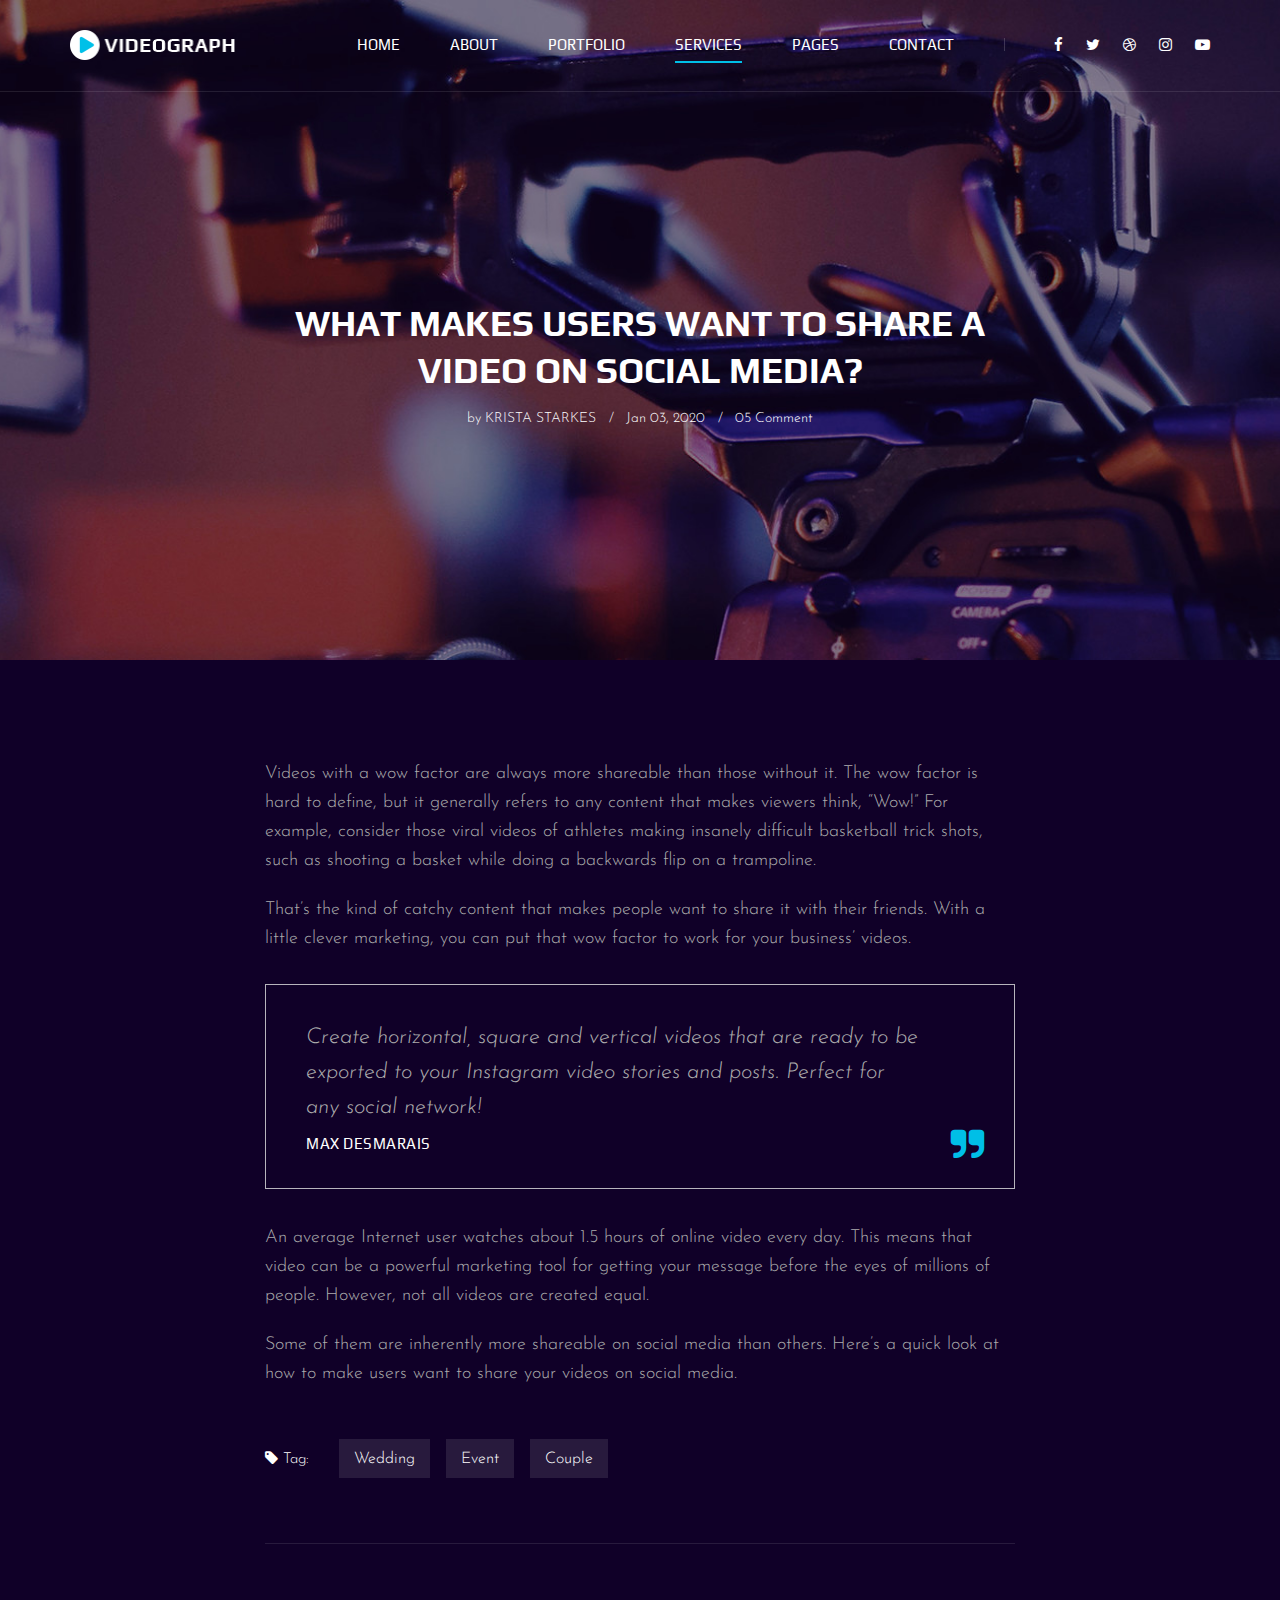
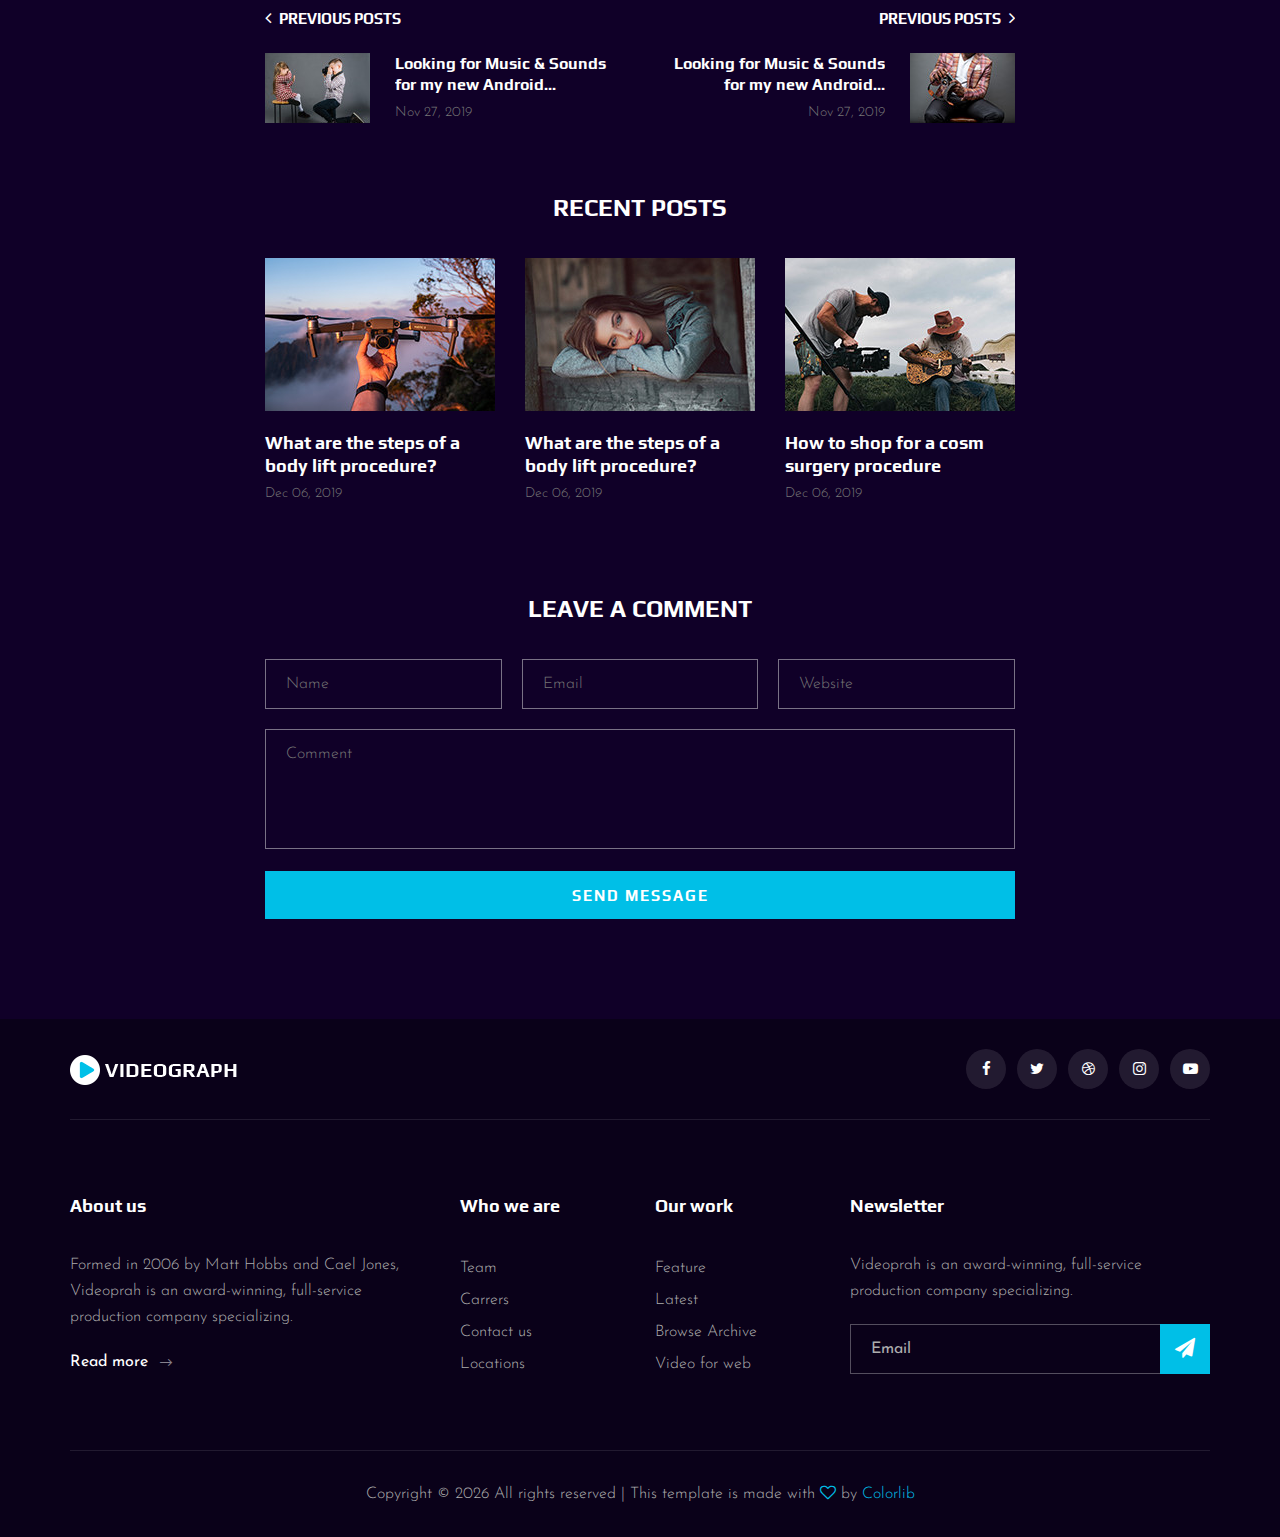
<file: blog-details.html>
<!DOCTYPE html>
<html lang="zxx">

<head>
    <meta charset="UTF-8">
    <meta name="description" content="Videograph Template">
    <meta name="keywords" content="Videograph, unica, creative, html">
    <meta name="viewport" content="width=device-width, initial-scale=1.0">
    <meta http-equiv="X-UA-Compatible" content="ie=edge">
    <title>Videograph | Template</title>

    <!-- Google Font -->
    <link href="https://fonts.googleapis.com/css2?family=Play:wght@400;700&display=swap" rel="stylesheet">
    <link href="https://fonts.googleapis.com/css2?family=Josefin+Sans:wght@300;400;500;600;700&display=swap"
        rel="stylesheet">

    <!-- Css Styles -->
    <link rel="stylesheet" href="css/bootstrap.min.css" type="text/css">
    <link rel="stylesheet" href="css/font-awesome.min.css" type="text/css">
    <link rel="stylesheet" href="css/elegant-icons.css" type="text/css">
    <link rel="stylesheet" href="css/owl.carousel.min.css" type="text/css">
    <link rel="stylesheet" href="css/magnific-popup.css" type="text/css">
    <link rel="stylesheet" href="css/slicknav.min.css" type="text/css">
    <link rel="stylesheet" href="css/style.css" type="text/css">
</head>

<body>
    <!-- Page Preloder -->
    <div id="preloder">
        <div class="loader"></div>
    </div>

    <!-- Header Section Begin -->
    <header class="header">
        <div class="container">
            <div class="row">
                <div class="col-lg-2">
                    <div class="header__logo">
                        <a href="./index.html"><img src="img/logo.png" alt=""></a>
                    </div>
                </div>
                <div class="col-lg-10">
                    <div class="header__nav__option">
                        <nav class="header__nav__menu mobile-menu">
                            <ul>
                                <li><a href="./index.html">Home</a></li>
                                <li><a href="./about.html">About</a></li>
                                <li><a href="./portfolio.html">Portfolio</a></li>
                                <li class="active"><a href="./services.html">Services</a></li>
                                <li><a href="#">Pages</a>
                                    <ul class="dropdown">
                                        <li><a href="./about.html">About</a></li>
                                        <li><a href="./portfolio.html">Portfolio</a></li>
                                        <li><a href="./blog.html">Blog</a></li>
                                        <li><a href="./blog-details.html">Blog Details</a></li>
                                    </ul>
                                </li>
                                <li><a href="./contact.html">Contact</a></li>
                            </ul>
                        </nav>
                        <div class="header__nav__social">
                            <a href="#"><i class="fa fa-facebook"></i></a>
                            <a href="#"><i class="fa fa-twitter"></i></a>
                            <a href="#"><i class="fa fa-dribbble"></i></a>
                            <a href="#"><i class="fa fa-instagram"></i></a>
                            <a href="#"><i class="fa fa-youtube-play"></i></a>
                        </div>
                    </div>
                </div>
            </div>
            <div id="mobile-menu-wrap"></div>
        </div>
    </header>
    <!-- Header End -->

    <!-- Blog Details Hero Begin -->
    <section class="blog-hero spad set-bg" data-setbg="img/blog/blog-hero.jpg">
        <div class="container">
            <div class="row d-flex justify-content-center">
                <div class="col-lg-8">
                    <div class="blog__hero__text">
                        <h2>WHAT MAKES USERS WANT TO SHARE A VIDEO ON SOCIAL MEDIA?</h2>
                        <ul>
                            <li>by <span>Krista Starkes</span></li>
                            <li>Jan 03, 2020</li>
                            <li>05 Comment</li>
                        </ul>
                    </div>
                </div>
            </div>
        </div>
    </section>
    <!-- Blog Details Hero End -->

    <!-- Blog Details Section Begin -->
    <div class="blog-details spad">
        <div class="container">
            <div class="row d-flex justify-content-center">
                <div class="col-lg-8">
                    <div class="blog__details__content">
                        <div class="blog__details__text">
                            <p>Videos with a wow factor are always more shareable than those without it. The wow factor
                                is hard to define, but it generally refers to any content that makes viewers think,
                                “Wow!” For example, consider those viral videos of athletes making insanely difficult
                                basketball trick shots, such as shooting a basket while doing a backwards flip on a
                                trampoline.</p>
                            <p>That’s the kind of catchy content that makes people want to share it with their friends.
                                With a little clever marketing, you can put that wow factor to work for your business’
                                videos.</p>
                        </div>
                        <div class="blog__details__quote">
                            <p>Create horizontal, square and vertical videos that are ready to be exported to your
                                Instagram video stories and posts. Perfect for any social network!</p>
                            <h6>Max Desmarais</h6>
                            <i class="fa fa-quote-right"></i>
                        </div>
                        <div class="blog__details__desc">
                            <p>An average Internet user watches about 1.5 hours of online video every day. This means
                                that video can be a powerful marketing tool for getting your message before the eyes of
                                millions of people. However, not all videos are created equal.</p>
                            <p>Some of them are inherently more shareable on social media than others. Here’s a quick
                                look at how to make users want to share your videos on social media.</p>
                        </div>
                        <div class="blog__details__tags">
                            <span><i class="fa fa-tag"></i> Tag:</span>
                            <a href="#">Wedding</a>
                            <a href="#">Event</a>
                            <a href="#">Couple</a>
                        </div>
                        <div class="blog__details__option">
                            <div class="row">
                                <div class="col-lg-6 col-md-6 col-sm-6">
                                    <a href="#" class="blog__details__option__item">
                                        <h5><i class="fa fa-angle-left"></i> Previous posts</h5>
                                        <div class="blog__details__option__item__img">
                                            <img src="img/blog/prev.jpg" alt="">
                                        </div>
                                        <div class="blog__details__option__item__text">
                                            <h6>Looking for Music & Sounds for my new Android...</h6>
                                            <span>Nov 27, 2019</span>
                                        </div>
                                    </a>
                                </div>
                                <div class="col-lg-6 col-md-6 col-sm-6">
                                    <a href="#" class="blog__details__option__item blog__details__option__item--right">
                                        <h5>Previous posts <i class="fa fa-angle-right"></i></h5>
                                        <div class="blog__details__option__item__img">
                                            <img src="img/blog/next.jpg" alt="">
                                        </div>
                                        <div class="blog__details__option__item__text">
                                            <h6>Looking for Music & Sounds for my new Android...</h6>
                                            <span>Nov 27, 2019</span>
                                        </div>
                                    </a>
                                </div>
                            </div>
                        </div>
                        <div class="blog__details__recent">
                            <h4>Recent Posts</h4>
                            <div class="row">
                                <div class="col-lg-4 col-md-6 col-sm-6">
                                    <div class="blog__details__recent__item">
                                        <img src="img/blog/ri-1.jpg" alt="">
                                        <h5>What are the steps of a body lift procedure?</h5>
                                        <span>Dec 06, 2019</span>
                                    </div>
                                </div>
                                <div class="col-lg-4 col-md-6 col-sm-6">
                                    <div class="blog__details__recent__item">
                                        <img src="img/blog/ri-2.jpg" alt="">
                                        <h5>What are the steps of a body lift procedure?</h5>
                                        <span>Dec 06, 2019</span>
                                    </div>
                                </div>
                                <div class="col-lg-4 col-md-6 col-sm-6">
                                    <div class="blog__details__recent__item">
                                        <img src="img/blog/ri-3.jpg" alt="">
                                        <h5>How to shop for a cosm surgery procedure</h5>
                                        <span>Dec 06, 2019</span>
                                    </div>
                                </div>
                            </div>
                        </div>
                        <div class="blog__details__comment">
                            <h4>Leave a comment</h4>
                            <form action="#">
                                <div class="input__list">
                                    <input type="text" placeholder="Name">
                                    <input type="text" placeholder="Email">
                                    <input type="text" placeholder="Website">
                                </div>
                                <textarea placeholder="Comment"></textarea>
                                <button type="submit" class="site-btn">Send Message</button>
                            </form>
                        </div>
                    </div>
                </div>
            </div>
        </div>
    </div>
    <!-- Blog Details Section End -->

    <!-- Footer Section Begin -->
    <footer class="footer">
        <div class="container">
            <div class="footer__top">
                <div class="row">
                    <div class="col-lg-6 col-md-6">
                        <div class="footer__top__logo">
                            <a href="#"><img src="img/logo.png" alt=""></a>
                        </div>
                    </div>
                    <div class="col-lg-6 col-md-6">
                        <div class="footer__top__social">
                            <a href="#"><i class="fa fa-facebook"></i></a>
                            <a href="#"><i class="fa fa-twitter"></i></a>
                            <a href="#"><i class="fa fa-dribbble"></i></a>
                            <a href="#"><i class="fa fa-instagram"></i></a>
                            <a href="#"><i class="fa fa-youtube-play"></i></a>
                        </div>
                    </div>
                </div>
            </div>
            <div class="footer__option">
                <div class="row">
                    <div class="col-lg-4 col-md-6 col-sm-6">
                        <div class="footer__option__item">
                            <h5>About us</h5>
                            <p>Formed in 2006 by Matt Hobbs and Cael Jones, Videoprah is an award-winning, full-service
                                production company specializing.</p>
                            <a href="#" class="read__more">Read more <span class="arrow_right"></span></a>
                        </div>
                    </div>
                    <div class="col-lg-2 col-md-3 col-sm-3">
                        <div class="footer__option__item">
                            <h5>Who we are</h5>
                            <ul>
                                <li><a href="#">Team</a></li>
                                <li><a href="#">Carrers</a></li>
                                <li><a href="#">Contact us</a></li>
                                <li><a href="#">Locations</a></li>
                            </ul>
                        </div>
                    </div>
                    <div class="col-lg-2 col-md-3 col-sm-3">
                        <div class="footer__option__item">
                            <h5>Our work</h5>
                            <ul>
                                <li><a href="#">Feature</a></li>
                                <li><a href="#">Latest</a></li>
                                <li><a href="#">Browse Archive</a></li>
                                <li><a href="#">Video for web</a></li>
                            </ul>
                        </div>
                    </div>
                    <div class="col-lg-4 col-md-12">
                        <div class="footer__option__item">
                            <h5>Newsletter</h5>
                            <p>Videoprah is an award-winning, full-service production company specializing.</p>
                            <form action="#">
                                <input type="text" placeholder="Email">
                                <button type="submit"><i class="fa fa-send"></i></button>
                            </form>
                        </div>
                    </div>
                </div>
            </div>
            <div class="footer__copyright">
                <div class="row">
                    <div class="col-lg-12 text-center">
                        <!-- Link back to Colorlib can't be removed. Template is licensed under CC BY 3.0. -->
                        <p class="footer__copyright__text">Copyright &copy;
                            <script>
                                document.write(new Date().getFullYear());
                            </script>
                            All rights reserved | This template is made with <i class="fa fa-heart-o"
                                aria-hidden="true"></i> by <a href="https://colorlib.com" target="_blank">Colorlib</a>
                        </p>
                        <!-- Link back to Colorlib can't be removed. Template is licensed under CC BY 3.0. -->
                    </div>
                </div>
            </div>
        </div>
    </footer>
    <!-- Footer Section End -->

    <!-- Js Plugins -->
    <script src="js/jquery-3.3.1.min.js"></script>
    <script src="js/bootstrap.min.js"></script>
    <script src="js/jquery.magnific-popup.min.js"></script>
    <script src="js/mixitup.min.js"></script>
    <script src="js/masonry.pkgd.min.js"></script>
    <script src="js/jquery.slicknav.js"></script>
    <script src="js/owl.carousel.min.js"></script>
    <script src="js/main.js"></script>
</body>

</html>
</file>
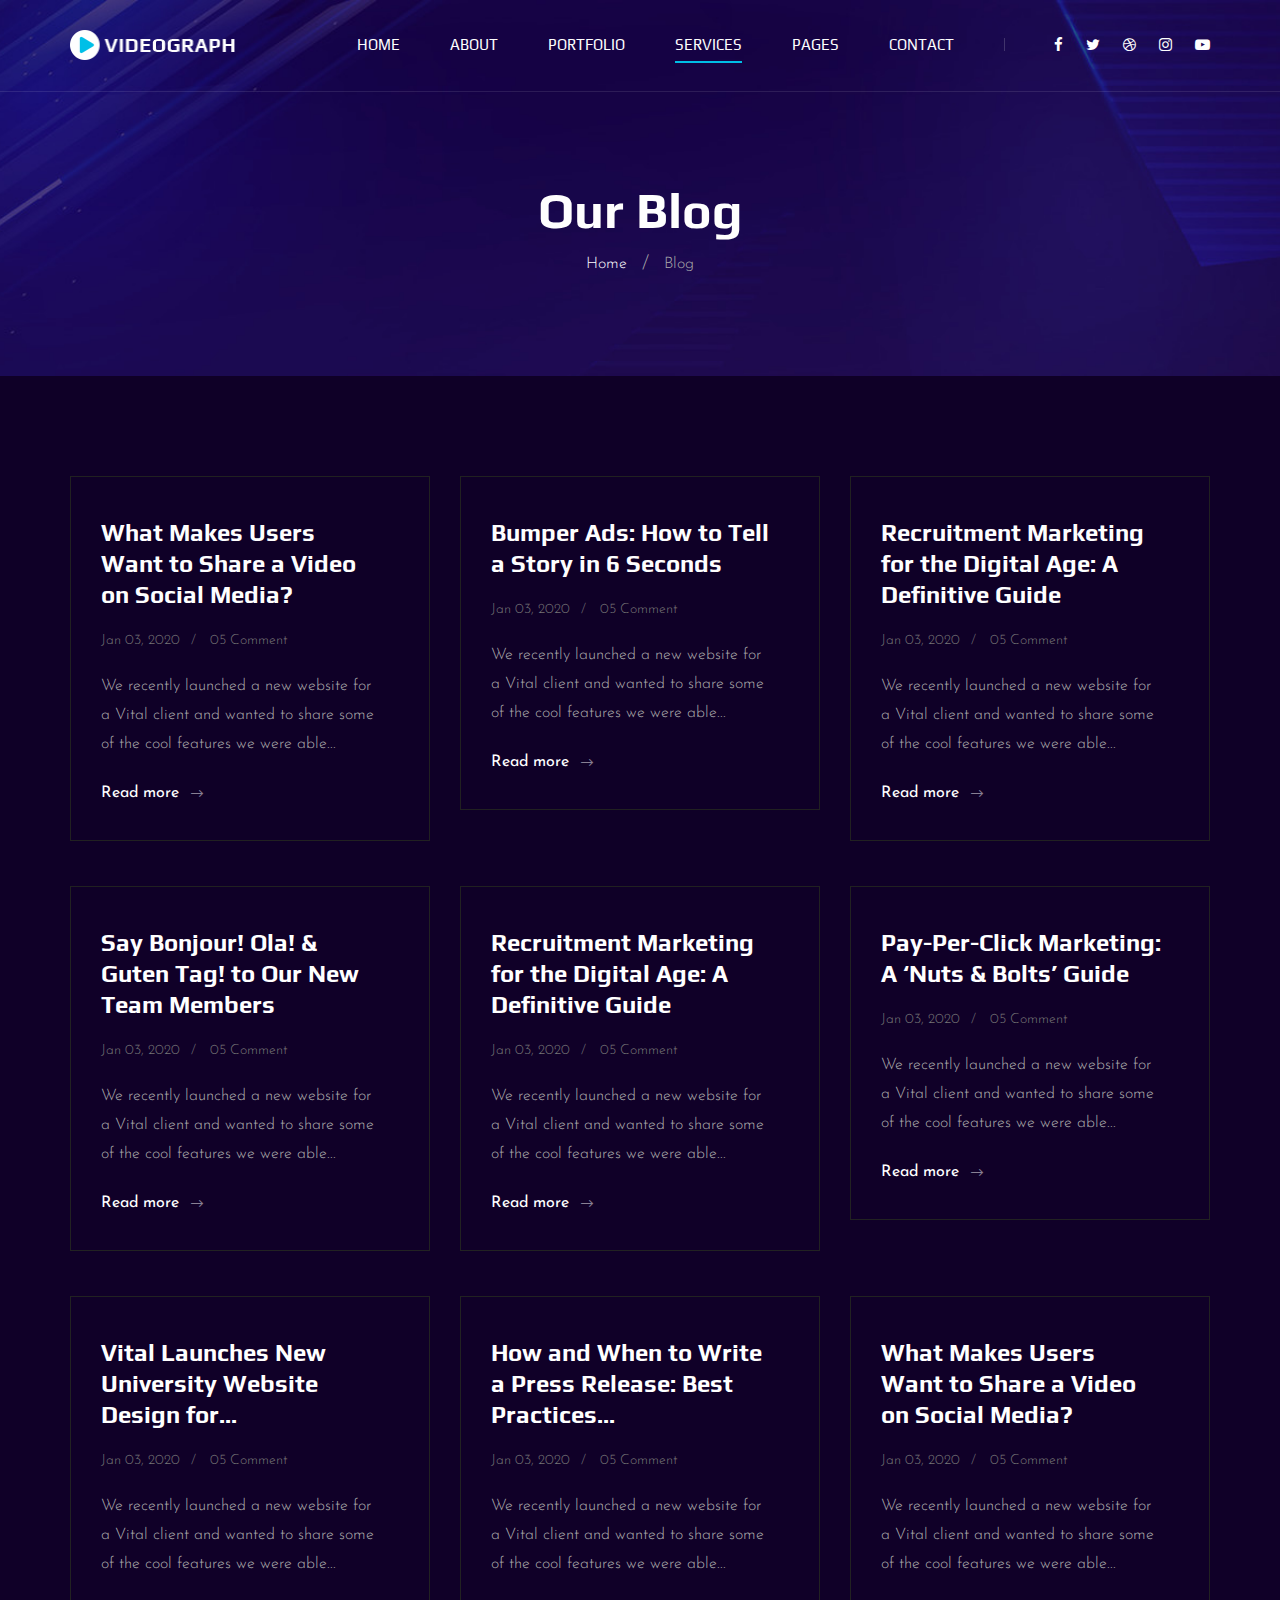
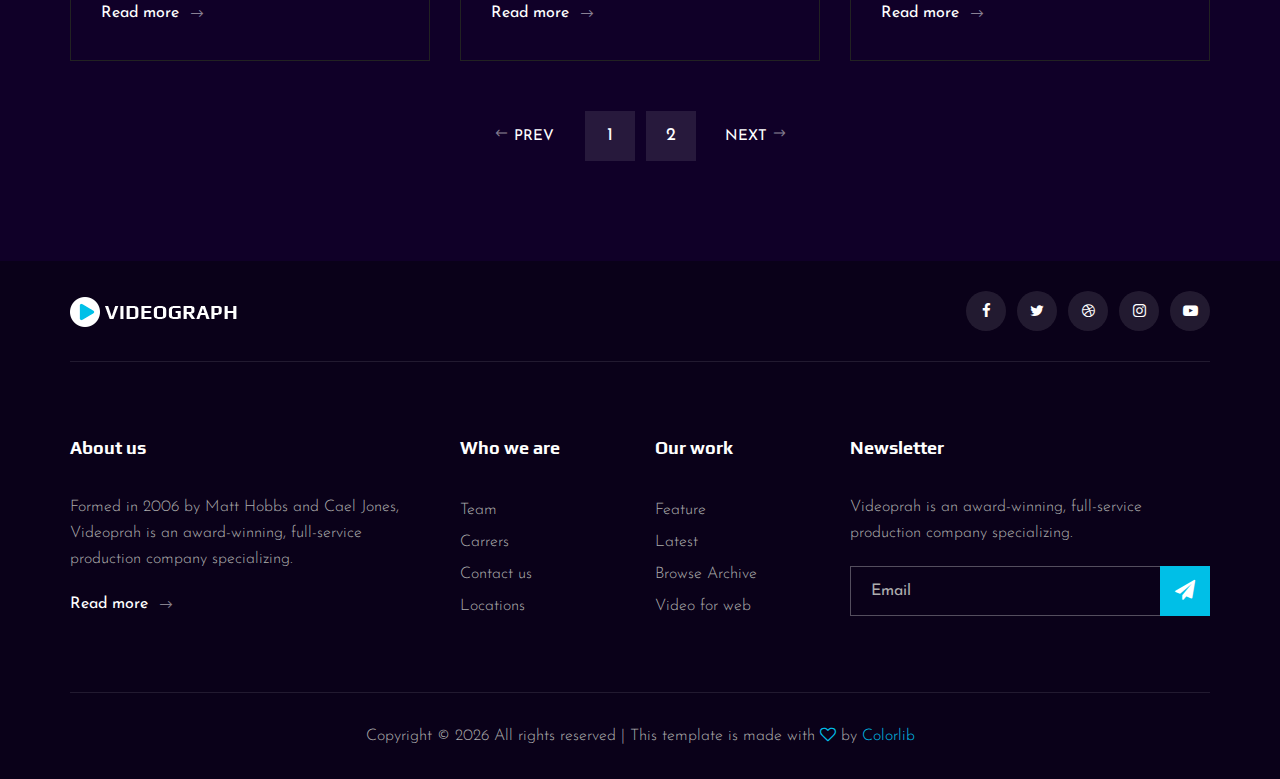
<file: blog.html>
<!DOCTYPE html>
<html lang="zxx">

<head>
    <meta charset="UTF-8">
    <meta name="description" content="Videograph Template">
    <meta name="keywords" content="Videograph, unica, creative, html">
    <meta name="viewport" content="width=device-width, initial-scale=1.0">
    <meta http-equiv="X-UA-Compatible" content="ie=edge">
    <title>Videograph | Template</title>

    <!-- Google Font -->
    <link href="https://fonts.googleapis.com/css2?family=Play:wght@400;700&display=swap" rel="stylesheet">
    <link href="https://fonts.googleapis.com/css2?family=Josefin+Sans:wght@300;400;500;600;700&display=swap"
        rel="stylesheet">

    <!-- Css Styles -->
    <link rel="stylesheet" href="css/bootstrap.min.css" type="text/css">
    <link rel="stylesheet" href="css/font-awesome.min.css" type="text/css">
    <link rel="stylesheet" href="css/elegant-icons.css" type="text/css">
    <link rel="stylesheet" href="css/owl.carousel.min.css" type="text/css">
    <link rel="stylesheet" href="css/magnific-popup.css" type="text/css">
    <link rel="stylesheet" href="css/slicknav.min.css" type="text/css">
    <link rel="stylesheet" href="css/style.css" type="text/css">
</head>

<body>
    <!-- Page Preloder -->
    <div id="preloder">
        <div class="loader"></div>
    </div>

    <!-- Header Section Begin -->
    <header class="header">
        <div class="container">
            <div class="row">
                <div class="col-lg-2">
                    <div class="header__logo">
                        <a href="./index.html"><img src="img/logo.png" alt=""></a>
                    </div>
                </div>
                <div class="col-lg-10">
                    <div class="header__nav__option">
                        <nav class="header__nav__menu mobile-menu">
                            <ul>
                                <li><a href="./index.html">Home</a></li>
                                <li><a href="./about.html">About</a></li>
                                <li><a href="./portfolio.html">Portfolio</a></li>
                                <li class="active"><a href="./services.html">Services</a></li>
                                <li><a href="#">Pages</a>
                                    <ul class="dropdown">
                                        <li><a href="./about.html">About</a></li>
                                        <li><a href="./portfolio.html">Portfolio</a></li>
                                        <li><a href="./blog.html">Blog</a></li>
                                        <li><a href="./blog-details.html">Blog Details</a></li>
                                    </ul>
                                </li>
                                <li><a href="./contact.html">Contact</a></li>
                            </ul>
                        </nav>
                        <div class="header__nav__social">
                            <a href="#"><i class="fa fa-facebook"></i></a>
                            <a href="#"><i class="fa fa-twitter"></i></a>
                            <a href="#"><i class="fa fa-dribbble"></i></a>
                            <a href="#"><i class="fa fa-instagram"></i></a>
                            <a href="#"><i class="fa fa-youtube-play"></i></a>
                        </div>
                    </div>
                </div>
            </div>
            <div id="mobile-menu-wrap"></div>
        </div>
    </header>
    <!-- Header End -->

    <!-- Breadcrumb Begin -->
    <div class="breadcrumb-option spad set-bg" data-setbg="img/breadcrumb-bg.jpg">
        <div class="container">
            <div class="row">
                <div class="col-lg-12 text-center">
                    <div class="breadcrumb__text">
                        <h2>Our Blog</h2>
                        <div class="breadcrumb__links">
                            <a href="#">Home</a>
                            <span>Blog</span>
                        </div>
                    </div>
                </div>
            </div>
        </div>
    </div>
    <!-- Breadcrumb End -->

    <!-- Blog Section Begin -->
    <section class="blog spad">
        <div class="container">
            <div class="row">
                <div class="col-lg-4 col-md-6 col-sm-6">
                    <div class="blog__item">
                        <h4>What Makes Users Want to Share a Video on Social Media?</h4>
                        <ul>
                            <li>Jan 03, 2020</li>
                            <li>05 Comment</li>
                        </ul>
                        <p>We recently launched a new website for a Vital client and wanted to share some of the cool
                            features we were able...</p>
                        <a href="#">Read more <span class="arrow_right"></span></a>
                    </div>
                </div>
                <div class="col-lg-4 col-md-6 col-sm-6">
                    <div class="blog__item">
                        <h4>Bumper Ads: How to Tell a Story in 6 Seconds</h4>
                        <ul>
                            <li>Jan 03, 2020</li>
                            <li>05 Comment</li>
                        </ul>
                        <p>We recently launched a new website for a Vital client and wanted to share some of the cool
                            features we were able...</p>
                        <a href="#">Read more <span class="arrow_right"></span></a>
                    </div>
                </div>
                <div class="col-lg-4 col-md-6 col-sm-6">
                    <div class="blog__item">
                        <h4>Recruitment Marketing for the Digital Age: A Definitive Guide</h4>
                        <ul>
                            <li>Jan 03, 2020</li>
                            <li>05 Comment</li>
                        </ul>
                        <p>We recently launched a new website for a Vital client and wanted to share some of the cool
                            features we were able...</p>
                        <a href="#">Read more <span class="arrow_right"></span></a>
                    </div>
                </div>
                <div class="col-lg-4 col-md-6 col-sm-6">
                    <div class="blog__item">
                        <h4>Say Bonjour! Ola! & Guten Tag! to Our New Team Members</h4>
                        <ul>
                            <li>Jan 03, 2020</li>
                            <li>05 Comment</li>
                        </ul>
                        <p>We recently launched a new website for a Vital client and wanted to share some of the cool
                            features we were able...</p>
                        <a href="#">Read more <span class="arrow_right"></span></a>
                    </div>
                </div>
                <div class="col-lg-4 col-md-6 col-sm-6">
                    <div class="blog__item">
                        <h4>Recruitment Marketing for the Digital Age: A Definitive Guide</h4>
                        <ul>
                            <li>Jan 03, 2020</li>
                            <li>05 Comment</li>
                        </ul>
                        <p>We recently launched a new website for a Vital client and wanted to share some of the cool
                            features we were able...</p>
                        <a href="#">Read more <span class="arrow_right"></span></a>
                    </div>
                </div>
                <div class="col-lg-4 col-md-6 col-sm-6">
                    <div class="blog__item">
                        <h4>Pay-Per-Click Marketing: A ‘Nuts & Bolts’ Guide</h4>
                        <ul>
                            <li>Jan 03, 2020</li>
                            <li>05 Comment</li>
                        </ul>
                        <p>We recently launched a new website for a Vital client and wanted to share some of the cool
                            features we were able...</p>
                        <a href="#">Read more <span class="arrow_right"></span></a>
                    </div>
                </div>
                <div class="col-lg-4 col-md-6 col-sm-6">
                    <div class="blog__item">
                        <h4>Vital Launches New University Website Design for...</h4>
                        <ul>
                            <li>Jan 03, 2020</li>
                            <li>05 Comment</li>
                        </ul>
                        <p>We recently launched a new website for a Vital client and wanted to share some of the cool
                            features we were able...</p>
                        <a href="#">Read more <span class="arrow_right"></span></a>
                    </div>
                </div>
                <div class="col-lg-4 col-md-6 col-sm-6">
                    <div class="blog__item">
                        <h4>How and When to Write a Press Release: Best Practices...</h4>
                        <ul>
                            <li>Jan 03, 2020</li>
                            <li>05 Comment</li>
                        </ul>
                        <p>We recently launched a new website for a Vital client and wanted to share some of the cool
                            features we were able...</p>
                        <a href="#">Read more <span class="arrow_right"></span></a>
                    </div>
                </div>
                <div class="col-lg-4 col-md-6 col-sm-6">
                    <div class="blog__item">
                        <h4>What Makes Users Want to Share a Video on Social Media?</h4>
                        <ul>
                            <li>Jan 03, 2020</li>
                            <li>05 Comment</li>
                        </ul>
                        <p>We recently launched a new website for a Vital client and wanted to share some of the cool
                            features we were able...</p>
                        <a href="#">Read more <span class="arrow_right"></span></a>
                    </div>
                </div>
            </div>
            <div class="row">
                <div class="col-lg-12">
                    <div class="pagination__option blog__pagi">
                        <a href="#" class="arrow__pagination left__arrow"><span class="arrow_left"></span> Prev</a>
                        <a href="#" class="number__pagination">1</a>
                        <a href="#" class="number__pagination">2</a>
                        <a href="#" class="arrow__pagination right__arrow">Next <span class="arrow_right"></span></a>
                    </div>
                </div>
            </div>
        </div>
    </section>
    <!-- Blog Section End -->

    <!-- Footer Section Begin -->
    <footer class="footer">
        <div class="container">
            <div class="footer__top">
                <div class="row">
                    <div class="col-lg-6 col-md-6">
                        <div class="footer__top__logo">
                            <a href="#"><img src="img/logo.png" alt=""></a>
                        </div>
                    </div>
                    <div class="col-lg-6 col-md-6">
                        <div class="footer__top__social">
                            <a href="#"><i class="fa fa-facebook"></i></a>
                            <a href="#"><i class="fa fa-twitter"></i></a>
                            <a href="#"><i class="fa fa-dribbble"></i></a>
                            <a href="#"><i class="fa fa-instagram"></i></a>
                            <a href="#"><i class="fa fa-youtube-play"></i></a>
                        </div>
                    </div>
                </div>
            </div>
            <div class="footer__option">
                <div class="row">
                    <div class="col-lg-4 col-md-6 col-sm-6">
                        <div class="footer__option__item">
                            <h5>About us</h5>
                            <p>Formed in 2006 by Matt Hobbs and Cael Jones, Videoprah is an award-winning, full-service
                                production company specializing.</p>
                            <a href="#" class="read__more">Read more <span class="arrow_right"></span></a>
                        </div>
                    </div>
                    <div class="col-lg-2 col-md-3 col-sm-3">
                        <div class="footer__option__item">
                            <h5>Who we are</h5>
                            <ul>
                                <li><a href="#">Team</a></li>
                                <li><a href="#">Carrers</a></li>
                                <li><a href="#">Contact us</a></li>
                                <li><a href="#">Locations</a></li>
                            </ul>
                        </div>
                    </div>
                    <div class="col-lg-2 col-md-3 col-sm-3">
                        <div class="footer__option__item">
                            <h5>Our work</h5>
                            <ul>
                                <li><a href="#">Feature</a></li>
                                <li><a href="#">Latest</a></li>
                                <li><a href="#">Browse Archive</a></li>
                                <li><a href="#">Video for web</a></li>
                            </ul>
                        </div>
                    </div>
                    <div class="col-lg-4 col-md-12">
                        <div class="footer__option__item">
                            <h5>Newsletter</h5>
                            <p>Videoprah is an award-winning, full-service production company specializing.</p>
                            <form action="#">
                                <input type="text" placeholder="Email">
                                <button type="submit"><i class="fa fa-send"></i></button>
                            </form>
                        </div>
                    </div>
                </div>
            </div>
            <div class="footer__copyright">
                <div class="row">
                    <div class="col-lg-12 text-center">
                        <!-- Link back to Colorlib can't be removed. Template is licensed under CC BY 3.0. -->
                        <p class="footer__copyright__text">Copyright &copy;
                            <script>
                                document.write(new Date().getFullYear());
                            </script>
                            All rights reserved | This template is made with <i class="fa fa-heart-o"
                                aria-hidden="true"></i> by <a href="https://colorlib.com" target="_blank">Colorlib</a>
                        </p>
                        <!-- Link back to Colorlib can't be removed. Template is licensed under CC BY 3.0. -->
                    </div>
                </div>
            </div>
        </div>
    </footer>
    <!-- Footer Section End -->

    <!-- Js Plugins -->
    <script src="js/jquery-3.3.1.min.js"></script>
    <script src="js/bootstrap.min.js"></script>
    <script src="js/jquery.magnific-popup.min.js"></script>
    <script src="js/mixitup.min.js"></script>
    <script src="js/masonry.pkgd.min.js"></script>
    <script src="js/jquery.slicknav.js"></script>
    <script src="js/owl.carousel.min.js"></script>
    <script src="js/main.js"></script>
</body>

</html>
</file>
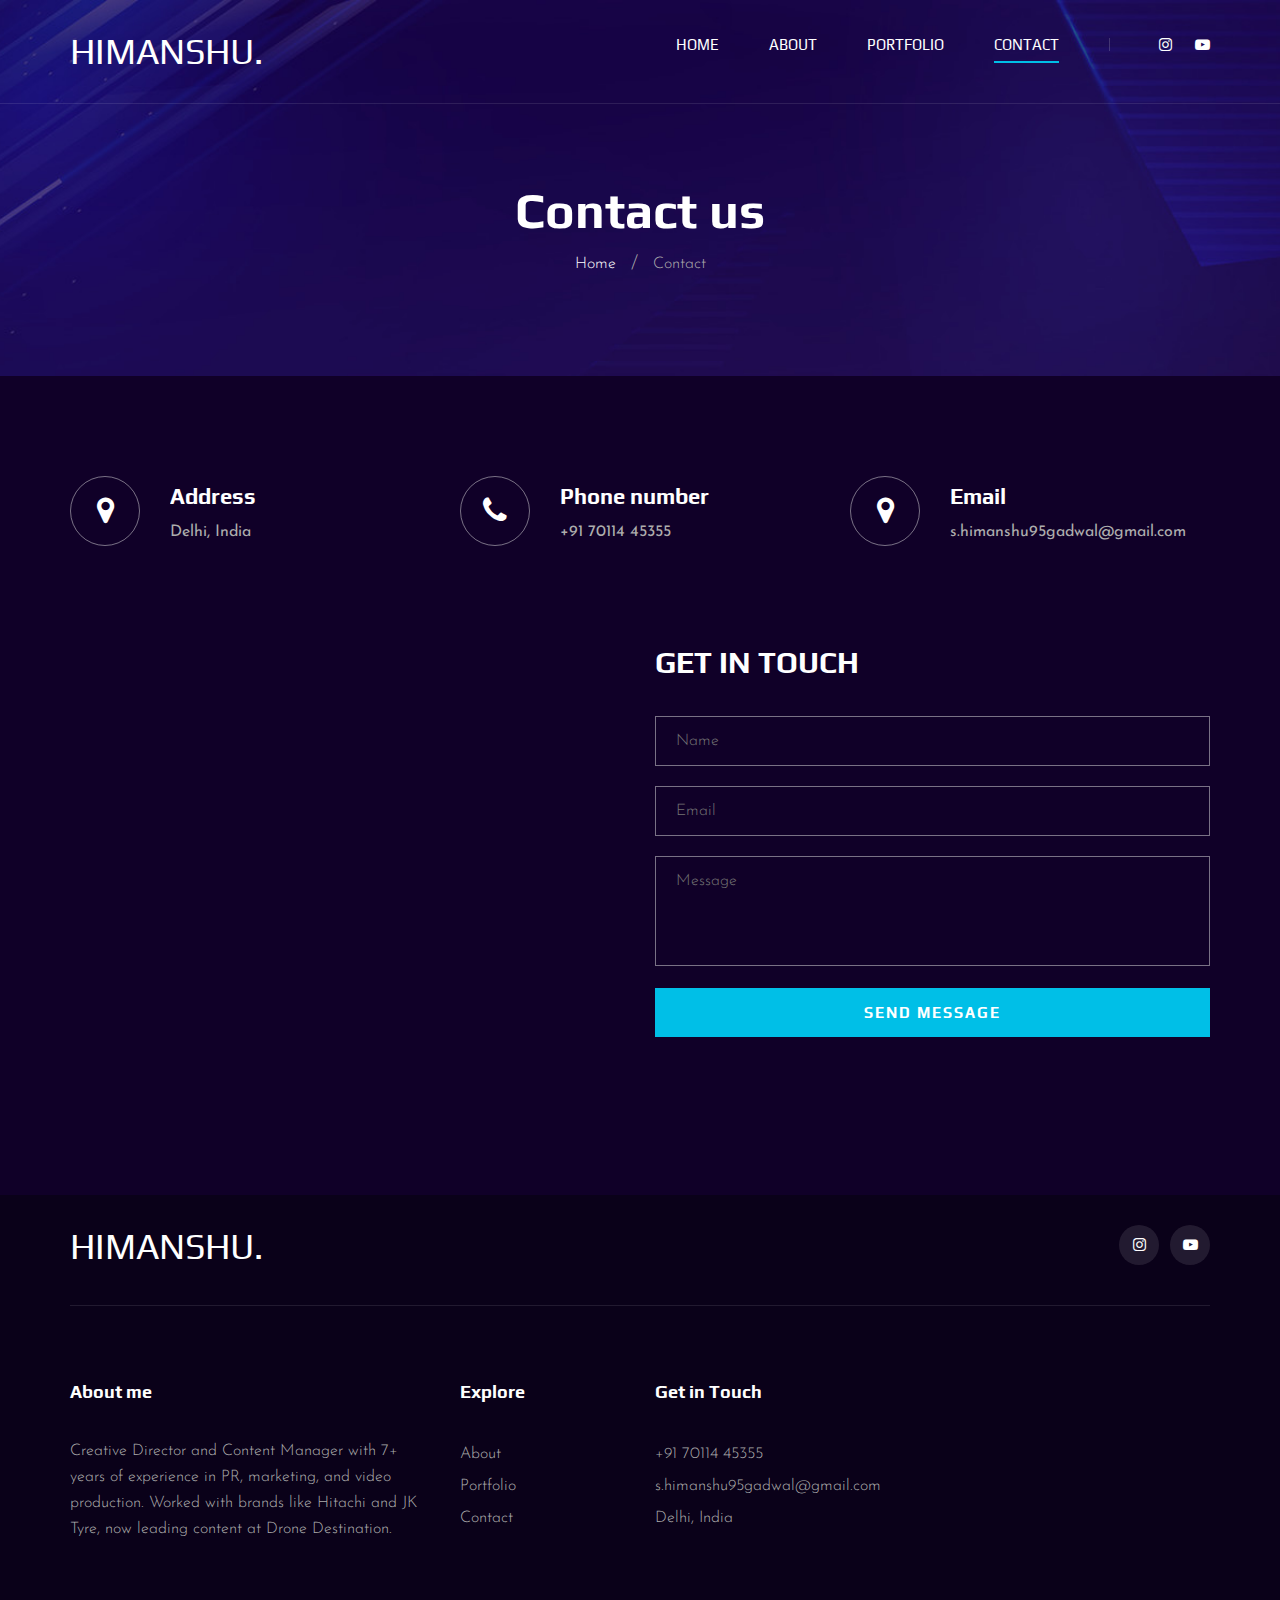
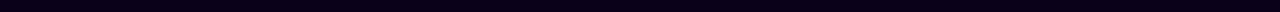
<file: contact.html>
<!DOCTYPE html>
<html lang="zxx">

<head>
    <meta charset="UTF-8">
    <meta name="description" content="Videograph Template">
    <meta name="keywords" content="Videograph, unica, creative, html">
    <meta name="viewport" content="width=device-width, initial-scale=1.0">
    <meta http-equiv="X-UA-Compatible" content="ie=edge">
    <title>Videograph | Template</title>

    <!-- Google Font -->
    <link href="https://fonts.googleapis.com/css2?family=Play:wght@400;700&display=swap" rel="stylesheet">
    <link href="https://fonts.googleapis.com/css2?family=Josefin+Sans:wght@300;400;500;600;700&display=swap"
        rel="stylesheet">

    <!-- Css Styles -->
    <link rel="stylesheet" href="css/bootstrap.min.css" type="text/css">
    <link rel="stylesheet" href="css/font-awesome.min.css" type="text/css">
    <link rel="stylesheet" href="css/elegant-icons.css" type="text/css">
    <link rel="stylesheet" href="css/owl.carousel.min.css" type="text/css">
    <link rel="stylesheet" href="css/magnific-popup.css" type="text/css">
    <link rel="stylesheet" href="css/slicknav.min.css" type="text/css">
    <link rel="stylesheet" href="css/style.css" type="text/css">
</head>

<body>
    <!-- Page Preloder -->
    <div id="preloder">
        <div class="loader"></div>
    </div>

    <!-- Header Section Begin -->
    <header class="header">
        <div class="container">
            <div class="row">
                <div class="col-lg-2">
                    <div class="header__logo">
                        <a href="./index.html"><h2 style="color: white; text-decoration: none;">HIMANSHU.</h2></a>
                    </div>
                </div>
                <div class="col-lg-10">
                    <div class="header__nav__option">
                        <nav class="header__nav__menu mobile-menu">
                            <ul>
                                <li><a href="./index.html">Home</a></li>
                                <li><a href="./about.html">About</a></li>
                                <li><a href="./portfolio.html">Portfolio</a></li>
                                
                               
                                    
                                </li>
                                <li class="active"><a href="./contact.html">Contact</a></li>
                            </ul>
                        </nav>
                        <div class="header__nav__social">
                            <a href="https://www.instagram.com/tasveerbyhimanshu?igsh=MXhxNmZpbXBlNXlqaw=="><i class="fa fa-instagram"></i></a>
                <a href="https://www.youtube.com/@tasveerbyhimanshu"><i class="fa fa-youtube-play"></i></a>
                        </div>
                    </div>
                </div>
            </div>
            <div id="mobile-menu-wrap"></div>
        </div>
    </header>
    <!-- Header End -->

    <!-- Breadcrumb Begin -->
    <div class="breadcrumb-option spad set-bg" data-setbg="img/breadcrumb-bg.jpg">
        <div class="container">
            <div class="row">
                <div class="col-lg-12 text-center">
                    <div class="breadcrumb__text">
                        <h2>Contact us</h2>
                        <div class="breadcrumb__links">
                            <a href="#">Home</a>
                            <span>Contact</span>
                        </div>
                    </div>
                </div>
            </div>
        </div>
    </div>
    <!-- Breadcrumb End -->

    <!-- Contact Widget Section Begin -->
    <section class="contact-widget spad">
        <div class="container">
            <div class="row">
                <div class="col-lg-4 col-md-6 col-md-6 col-md-3">
                    <div class="contact__widget__item">
                        <div class="contact__widget__item__icon">
                            <i class="fa fa-map-marker"></i>
                        </div>
                        <div class="contact__widget__item__text">
                            <h4>Address</h4>
                            <p>Delhi, India</p>
                        </div>
                    </div>
                </div>
                <div class="col-lg-4 col-md-6 col-md-6 col-md-3">
                    <div class="contact__widget__item">
                        <div class="contact__widget__item__icon">
                            <i class="fa fa-phone"></i>
                        </div>
                        <div class="contact__widget__item__text">
                            <h4>Phone number</h4>
                            <p>+91 70114 45355</p>
                        </div>
                    </div>
                </div>
                <div class="col-lg-4 col-md-6 col-md-6 col-md-3">
                    <div class="contact__widget__item">
                        <div class="contact__widget__item__icon">
                            <i class="fa fa-map-marker"></i>
                        </div>
                        <div class="contact__widget__item__text">
                            <h4>Email</h4>
                            <p>s.himanshu95gadwal@gmail.com</p>
                        </div>
                    </div>
                </div>
            </div>
        </div>
    </section>
    <!-- Contact Widget Section End -->

<!-- Call To Action Section Begin -->
<!-- Contact Form -->
<!-- Contact Form -->
<section class="contact spad">
    <div class="container">
        <div class="row">
            <div class="col-lg-6 col-md-6">
                <div class="contact__map">
                    <iframe src="https://www.google.com/maps/embed?pb=!1m18!1m12!1m3!1d19812.71442316352!2d77.2854442721474!3d28.616986469299665!2m3!1f0!2f0!3f0!3m2!1i1024!2i768!4f13.1!3m3!1m2!1s0x390ce4bae0850949%3A0x101f883e1773e440!2sMayur%20Vihar%20Phase%20II%2C%20Patparganj%2C%20Delhi%2C%20110091!5e0!3m2!1sen!2sin!4v1736418350885!5m2!1sen!2sin" width="600" height="450" style="border:0;" allowfullscreen="" loading="lazy" referrerpolicy="no-referrer-when-downgrade"></iframe>
                </div>
            </div>
            <div class="col-lg-6 col-md-6">
                <div class="contact__form">
                    <h3>Get in touch</h3>
                    <form id="dataForm" onsubmit="submitForm(event)">
                        <input type="text" id="name" placeholder="Name" required>
                        <input type="text" id="email" placeholder="Email" required>
                        <textarea type="text" placeholder="Message" required></textarea>
                        <button type="submit" class="site-btn">Send Message</button>
                    </form>

                    <!-- Feedback message -->
                    <div id="feedbackMessage" style="display: none;"></div>
                </div>
            </div>
        </div>
    </div>
</section>

<!-- Call To Action Section End -->


    <!-- Footer Section Begin -->
    <footer class="footer">
        <div class="container">
            <div class="footer__top">
                <div class="row">
                    <div class="col-lg-6 col-md-6">
                        <div class="footer__top__logo">
                            <a href="index.html"><h2 style="color: white; text-decoration: none;">HIMANSHU.</h2></a>
                        </div>
                    </div>
                    <div class="col-lg-6 col-md-6">
                        <div class="footer__top__social">
                            <a href="https://www.instagram.com/tasveerbyhimanshu?igsh=MXhxNmZpbXBlNXlqaw=="><i class="fa fa-instagram"></i></a>
                <a href="https://www.youtube.com/@tasveerbyhimanshu"><i class="fa fa-youtube-play"></i></a>
                        </div>
                    </div>
                </div>
            </div>
            <div class="footer__option">
                <div class="row">
                  <div class="col-lg-4 col-md-6 col-sm-6">
                    <div class="footer__option__item">
                      <h5>About me</h5>
                      <p style="margin-top: 10px;">
                        Creative Director and Content Manager with 7+ years of experience in PR, marketing, and video production. 
                        Worked with brands like Hitachi and JK Tyre, now leading content at Drone Destination.
                      </p>
                      
                    </div>
                  </div>
                  <div class="col-lg-2 col-md-3 col-sm-3">
                    <div class="footer__option__item">
                      <h5>Explore</h5>
                      <ul>
                        <li><a href="about.html">About</a></li>
                        <li><a href="portfolio.html">Portfolio</a></li>
                        <li><a href="contact.html">Contact</a></li>
                        
                      </ul>
                    </div>
                  </div>
                  <div class="col-lg-2 col-md-3 col-sm-3">
                    <div class="footer__option__item">
                      <h5>Get in Touch</h5>
                      <ul>
                        <li><a href="#">+91 70114 45355</a></li>
                        <li><a href="#">s.himanshu95gadwal@gmail.com</a></li>
                        <li><a href="#">Delhi, India</a></li>
                      </ul>
                    </div>
                  </div>
                </div>
              </div>
           
    <!-- Footer Section End -->
    <!-- <script>
        function submitForm() {
            const form = document.getElementById("dataForm");
            const data = {
                name: form.name.value,
                email: form.email.value,
                message: form.message.value
            };
    
            fetch("https://script.google.com/macros/s/AKfycbznVMDmm3vccvZGB0Nq86IFPfhS3vmcw-DyXKF4DQhlhyPPbrt1WzULapdvYbis1BI/exec", {
                method: "POST",
                body: JSON.stringify(data),
                headers: {
                    "Content-Type": "application/json"
                }
            })
            .then(response => response.text())
            .then(result => alert(result))
            .catch(error => console.error("Error:", error));
        }
    </script> -->

    <script>
function submitForm(event) {
    event.preventDefault(); // Prevent form from refreshing the page

    // Collect the form data
    const name = document.getElementById('name').value;
    const email = document.getElementById('email').value;
    const message = document.querySelector('textarea').value;

    const data = {
        "name": name,
        "email": email,
        "message": message
    };

    // URL of your Google Apps Script
    const googleAppsScriptUrl = 'https://script.google.com/macros/s/AKfycbxIoINbkWIqCk0X5LaUSpMcqSWRa4Xb7lJBmzuISXINWV_CxXSEhxKnYkyORn6DZfXTqA/exec';

    // Using the CORS proxy to bypass the CORS issue
    const corsProxy = 'https://cors-anywhere.herokuapp.com/';

    // Sending the POST request
    fetch(corsProxy + googleAppsScriptUrl, {
        method: 'POST',
        headers: {
            'Content-Type': 'application/json'
        },
        body: JSON.stringify(data)
    })
    .then(response => {
        if (response.ok) {
            return response.json(); // If the response is ok, parse as JSON
        } else {
            throw new Error('Failed to send message.');
        }
    })
    .then(data => {
        console.log('Message Sent:', data);

        // Show success message
        document.getElementById('feedbackMessage').style.display = 'block';
        document.getElementById('feedbackMessage').innerHTML = '<p style="color: green;">Your message has been sent successfully!</p>';
        document.getElementById('dataForm').reset(); // Reset the form
    })
    .catch(error => {
        console.error('Error:', error);

        // Show error message
        document.getElementById('feedbackMessage').style.display = 'block';
        document.getElementById('feedbackMessage').innerHTML = '<p style="color: red;">Something went wrong. Please try again later.</p>';
    });
}

    </script>

    <!-- Js Plugins -->
    <script src="js/jquery-3.3.1.min.js"></script>
    <script src="js/bootstrap.min.js"></script>
    <script src="js/jquery.magnific-popup.min.js"></script>
    <script src="js/mixitup.min.js"></script>
    <script src="js/masonry.pkgd.min.js"></script>
    <script src="js/jquery.slicknav.js"></script>
    <script src="js/owl.carousel.min.js"></script>
    <script src="js/main.js"></script>
</body>

</html>
</file>
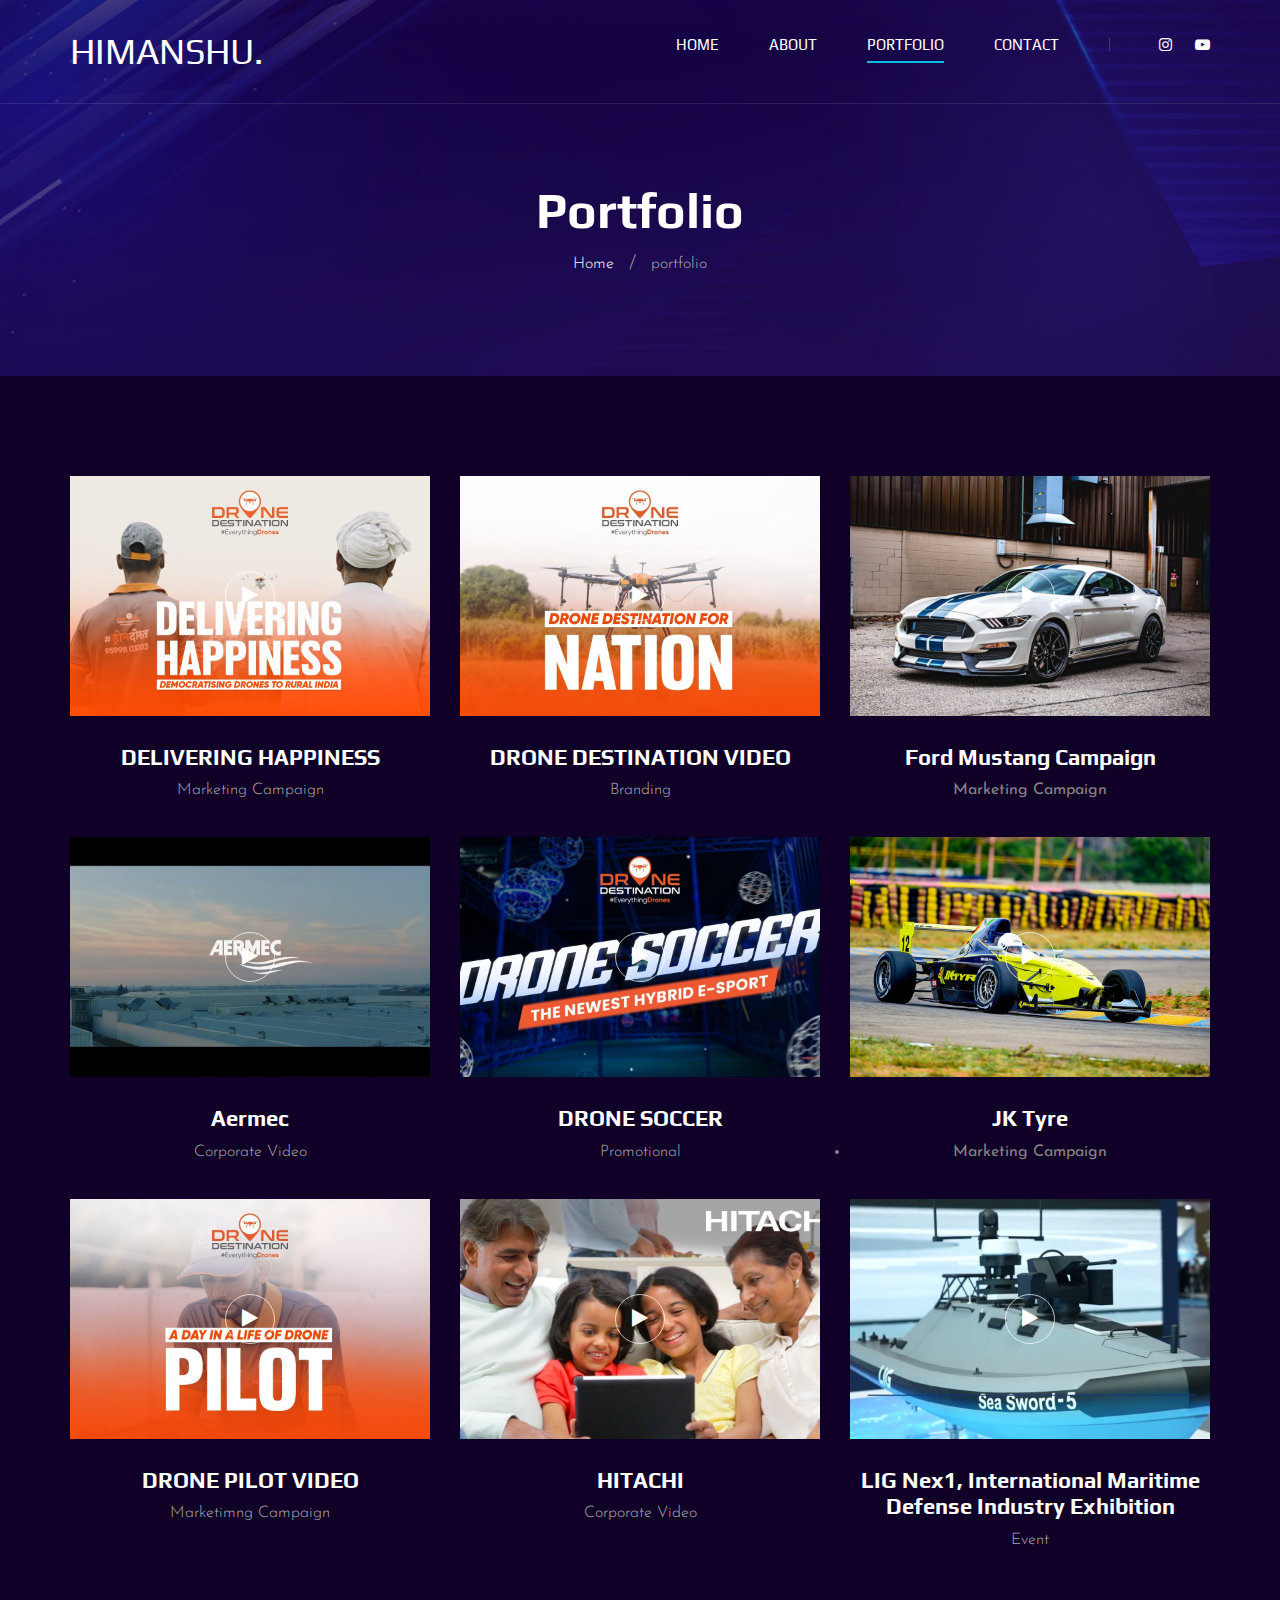
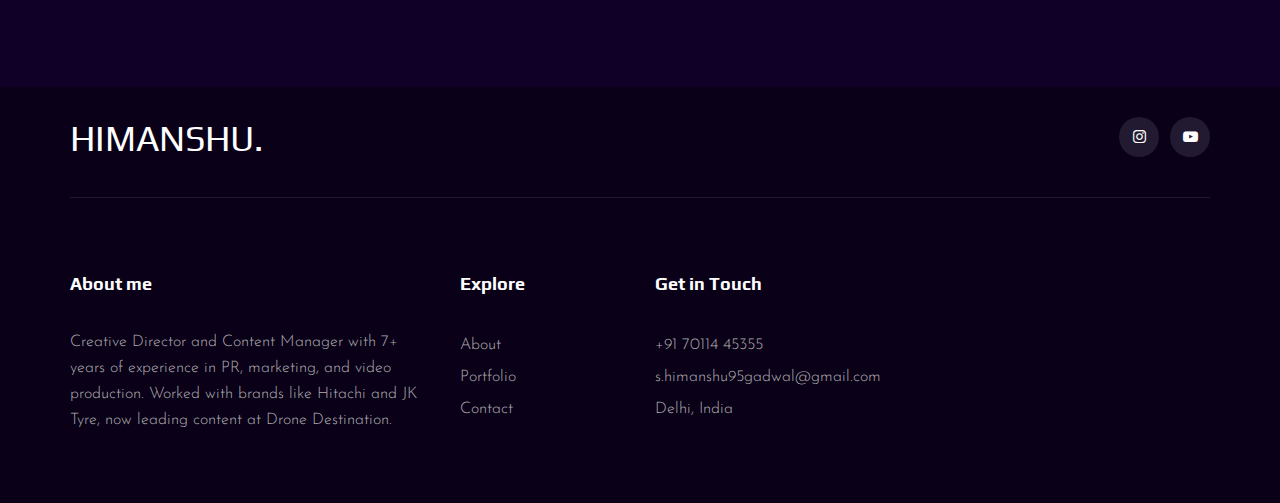
<file: portfolio.html>
<!DOCTYPE html>
<html lang="zxx">

<head>
    <meta charset="UTF-8">
    <meta name="description" content="Videograph Template">
    <meta name="keywords" content="Videograph, unica, creative, html">
    <meta name="viewport" content="width=device-width, initial-scale=1.0">
    <meta http-equiv="X-UA-Compatible" content="ie=edge">
    <title>Videograph | Template</title>

    <!-- Google Font -->
    <link href="https://fonts.googleapis.com/css2?family=Play:wght@400;700&display=swap" rel="stylesheet">
    <link href="https://fonts.googleapis.com/css2?family=Josefin+Sans:wght@300;400;500;600;700&display=swap"
        rel="stylesheet">

    <!-- Css Styles -->
    <link rel="stylesheet" href="css/bootstrap.min.css" type="text/css">
    <link rel="stylesheet" href="css/font-awesome.min.css" type="text/css">
    <link rel="stylesheet" href="css/elegant-icons.css" type="text/css">
    <link rel="stylesheet" href="css/owl.carousel.min.css" type="text/css">
    <link rel="stylesheet" href="css/magnific-popup.css" type="text/css">
    <link rel="stylesheet" href="css/slicknav.min.css" type="text/css">
    <link rel="stylesheet" href="css/style.css" type="text/css">
</head>

<body>
    <!-- Page Preloder -->
    <div id="preloder">
        <div class="loader"></div>
    </div>

    <!-- Header Section Begin -->
    <header class="header">
        <div class="container">
            <div class="row">
                <div class="col-lg-2">
                    <div class="header__logo">
                        <a href="./index.html"><h2 style="color: white; text-decoration: none;">HIMANSHU.</h2></a>
                    </div>
                </div>
                <div class="col-lg-10">
                    <div class="header__nav__option">
                        <nav class="header__nav__menu mobile-menu">
                            <ul>
                                <li><a href="./index.html">Home</a></li>
                                <li><a href="./about.html">About</a></li>
                                <li class="active"><a href="./portfolio.html">Portfolio</a></li>
                                
                                    
                                </li>
                                <li><a href="./contact.html">Contact</a></li>
                            </ul>
                        </nav>
                        <div class="header__nav__social">
                            <a href="https://www.instagram.com/tasveerbyhimanshu?igsh=MXhxNmZpbXBlNXlqaw=="><i class="fa fa-instagram"></i></a>
                <a href="https://www.youtube.com/@tasveerbyhimanshu"><i class="fa fa-youtube-play"></i></a>
                        </div>
                    </div>
                </div>
            </div>
            <div id="mobile-menu-wrap"></div>
        </div>
    </header>
    <!-- Header End -->

    <!-- Breadcrumb Begin -->
    <div class="breadcrumb-option spad set-bg" data-setbg="img/breadcrumb-bg.jpg">
        <div class="container">
            <div class="row">
                <div class="col-lg-12 text-center">
                    <div class="breadcrumb__text">
                        <h2>Portfolio</h2>
                        <div class="breadcrumb__links">
                            <a href="#">Home</a>
                            <span>portfolio</span>
                        </div>
                    </div>
                </div>
            </div>
        </div>
    </div>
    <!-- Breadcrumb End -->

    <!-- Portfolio Section Begin -->
    <section class="portfolio spad">
        <div class="container">
            
            <div class="row">
                <div class="col-lg-4 col-md-6 col-sm-6 mix branding">
                    <div class="portfolio__item">
                        <div class="portfolio__item__video set-bg" data-setbg="img/work/work-1.jpg">
                            <a href="https://www.youtube.com/watch?v=qj01UfMies8" class="play-btn video-popup"><i
                                    class="fa fa-play"></i></a>
                        </div>
                        <div class="portfolio__item__text">
                            <h4>DELIVERING HAPPINESS</h4>
                            <ul>
                                <li>Marketing Campaign</li>
                                
                            </ul>
                        </div>
                    </div>
                </div>
                <div class="col-lg-4 col-md-6 col-sm-6 mix digital-marketing">
                    <div class="portfolio__item">
                        <div class="portfolio__item__video set-bg" data-setbg="img/work/work-2.jpg">
                            <a href="https://www.youtube.com/watch?v=IWspkZFmJpk" class="play-btn video-popup"><i
                                    class="fa fa-play"></i></a>
                        </div>
                        <div class="portfolio__item__text">
                            <h4>DRONE DESTINATION VIDEO</h4>
                            <span>Branding</span>
                        </div>
                    </div>
                </div>
                <div class="col-lg-4 col-md-6 col-sm-6 mix web">
                    <div class="portfolio__item">
                        <div class="portfolio__item__video set-bg" data-setbg="img/portfolio/2020-ford-mustang-shelby-gt350-heritage-edition-3-1024x640.jpg">
                            <a href="https://drive.google.com/file/d/1DDePDm_jGO3ldU4ID242VBAwnJFiEb6D/preview" class="play-btn video-popup"><i
                                    class="fa fa-play"></i></a>
                        </div>
                        <div class="portfolio__item__text">
                            <h4>Ford Mustang Campaign</h4>

                            <ul style="color: rgb(132, 132, 132);">Marketing Campaign</ul>
                            
                        </div>
                    </div>
                </div>
                <div class="col-lg-4 col-md-6 col-sm-6 mix photography">
                    <div class="portfolio__item">
                        <div class="portfolio__item__video set-bg" data-setbg="img/work/work-4.jpg">
                            <a href="https://www.youtube.com/watch?v=089BzpVHYhA" class="play-btn video-popup"><i
                                    class="fa fa-play"></i></a>
                        </div>
                        <div class="portfolio__item__text">
                            <h4>Aermec</h4>
                            <ul>
                                <li>Corporate Video</li>
                                
                            </ul>
                        </div>
                    </div>
                </div>
                <div class="col-lg-4 col-md-6 col-sm-6 mix ecommerce">
                    <div class="portfolio__item">
                        <div class="portfolio__item__video set-bg" data-setbg="img/work/work-5.jpg">
                            <a href="https://www.youtube.com/watch?v=QzObsvUPhao&t=43s" class="play-btn video-popup"><i
                                    class="fa fa-play"></i></a>
                        </div>
                        <div class="portfolio__item__text">
                            <h4>DRONE SOCCER</h4>
                            <span>Promotional</span>
                        </div>
                    </div>
                </div>
                <div class="col-lg-4 col-md-6 col-sm-6 mix branding">
                    <div class="portfolio__item">
                        <div class="portfolio__item__video set-bg" data-setbg="img/portfolio/MTU1MzUxNjY4OH5Afjc=.jpeg">
                            <a href="https://drive.google.com/file/d/1NoWvGgsZgB2vBVHdt5Ib6iHaMREayheO/preview" class="play-btn video-popup"><i
                                    class="fa fa-play"></i></a>
                        </div>
                        <div class="portfolio__item__text">
                            <h4>JK Tyre</h4>
                            <li style="color: rgb(132, 132, 132);">Marketing Campaign</li>
                            
                        </div>
                    </div>
                </div>
                <div class="col-lg-4 col-md-6 col-sm-6 mix web">
                    <div class="portfolio__item">
                        <div class="portfolio__item__video set-bg" data-setbg="img/work/work-7.jpg">
                            <a href="https://www.youtube.com/watch?v=P3LfGLjENaY" class="play-btn video-popup"><i
                                    class="fa fa-play"></i></a>
                        </div>
                        <div class="portfolio__item__text">
                            <h4>DRONE PILOT VIDEO</h4>
                            <ul>
                                <li>Marketimng Campaign</li>
                                
                            </ul>
                        </div>
                    </div>
                </div>
                <div class="col-lg-4 col-md-6 col-sm-6 mix photography">
                    <div class="portfolio__item">
                        <div class="portfolio__item__video set-bg" data-setbg="img/work/work-8.jpg">
                            <a href="https://www.youtube.com/watch?v=S_jYalP6LPU" class="play-btn video-popup"><i
                                    class="fa fa-play"></i></a>
                        </div>
                        <div class="portfolio__item__text">
                            <h4>HITACHI</h4>
                            <span>Corporate Video</span>
                        </div>
                    </div>
                </div>
                <div class="col-lg-4 col-md-6 col-sm-6 mix ecommerce">
                    <div class="portfolio__item">
                        <div class="portfolio__item__video set-bg" data-setbg="img/work/work-9.jpg">
                            <a href="https://www.youtube.com/watch?v=P1aKbKWilRc" class="play-btn video-popup"><i
                                    class="fa fa-play"></i></a>
                        </div>
                        <div class="portfolio__item__text">
                            <h4>LIG Nex1, International Maritime Defense Industry Exhibition</h4>
                            <ul>
                                <li>Event</li>
                                
                            </ul>
                        </div>
                    </div>
                </div>
            </div>
        
        </div>
    </section>
    <!-- Portfolio Section End -->

    <!-- Footer Section Begin -->
    <footer class="footer">
        <div class="container">
            <div class="footer__top">
                <div class="row">
                    <div class="col-lg-6 col-md-6">
                        <div class="footer__top__logo">
                            <a href="index.html"><h2 style="color: white; text-decoration: none;">HIMANSHU.</h2></a>
                        </div>
                    </div>
                    <div class="col-lg-6 col-md-6">
                        <div class="footer__top__social">
                            <a href="https://www.instagram.com/tasveerbyhimanshu?igsh=MXhxNmZpbXBlNXlqaw=="><i class="fa fa-instagram"></i></a>
                            <a href="https://www.youtube.com/@tasveerbyhimanshu"><i class="fa fa-youtube-play"></i></a>
                        </div>
                    </div>
                </div>
            </div>
            <div class="footer__option">
                <div class="row">
                  <div class="col-lg-4 col-md-6 col-sm-6">
                    <div class="footer__option__item">
                      <h5>About me</h5>
                      <p style="margin-top: 10px;">
                        Creative Director and Content Manager with 7+ years of experience in PR, marketing, and video production. 
                        Worked with brands like Hitachi and JK Tyre, now leading content at Drone Destination.
                      </p>
                      
                    </div>
                  </div>
                  <div class="col-lg-2 col-md-3 col-sm-3">
                    <div class="footer__option__item">
                      <h5>Explore</h5>
                      <ul>
                        <li><a href="about.html">About</a></li>
                        <li><a href="portfolio.html">Portfolio</a></li>
                        <li><a href="contact.html">Contact</a></li>
                        
                      </ul>
                    </div>
                  </div>
                  <div class="col-lg-2 col-md-3 col-sm-3">
                    <div class="footer__option__item">
                      <h5>Get in Touch</h5>
                      <ul>
                        <li><a href="#">+91 70114 45355</a></li>
                        <li><a href="#">s.himanshu95gadwal@gmail.com</a></li>
                        <li><a href="#">Delhi, India</a></li>
                      </ul>
                    </div>
                  </div>
                </div>
              </div>
           
    <!-- Footer Section End -->

    <!-- Js Plugins -->
    <script src="js/jquery-3.3.1.min.js"></script>
    <script src="js/bootstrap.min.js"></script>
    <script src="js/jquery.magnific-popup.min.js"></script>
    <script src="js/mixitup.min.js"></script>
    <script src="js/masonry.pkgd.min.js"></script>
    <script src="js/jquery.slicknav.js"></script>
    <script src="js/owl.carousel.min.js"></script>
    <script src="js/main.js"></script>
</body>

</html>
</file>
<file: css/elegant-icons.css>
@font-face {
	font-family: 'ElegantIcons';
	src:url('../fonts/ElegantIcons.eot');
	src:url('../fonts/ElegantIcons.eot?#iefix') format('embedded-opentype'),
		url('../fonts/ElegantIcons.woff') format('woff'),
		url('../fonts/ElegantIcons.ttf') format('truetype'),
		url('../fonts/ElegantIcons.svg#ElegantIcons') format('svg');
	font-weight: normal;
	font-style: normal;
}

/* Use the following CSS code if you want to use data attributes for inserting your icons */
[data-icon]:before {
	font-family: 'ElegantIcons';
	content: attr(data-icon);
	speak: none;
	font-weight: normal;
	font-variant: normal;
	text-transform: none;
	line-height: 1;
	-webkit-font-smoothing: antialiased;
	-moz-osx-font-smoothing: grayscale;
}

/* Use the following CSS code if you want to have a class per icon */
/*
Instead of a list of all class selectors,
you can use the generic selector below, but it's slower:
[class*="your-class-prefix"] {
*/
.arrow_up, .arrow_down, .arrow_left, .arrow_right, .arrow_left-up, .arrow_right-up, .arrow_right-down, .arrow_left-down, .arrow-up-down, .arrow_up-down_alt, .arrow_left-right_alt, .arrow_left-right, .arrow_expand_alt2, .arrow_expand_alt, .arrow_condense, .arrow_expand, .arrow_move, .arrow_carrot-up, .arrow_carrot-down, .arrow_carrot-left, .arrow_carrot-right, .arrow_carrot-2up, .arrow_carrot-2down, .arrow_carrot-2left, .arrow_carrot-2right, .arrow_carrot-up_alt2, .arrow_carrot-down_alt2, .arrow_carrot-left_alt2, .arrow_carrot-right_alt2, .arrow_carrot-2up_alt2, .arrow_carrot-2down_alt2, .arrow_carrot-2left_alt2, .arrow_carrot-2right_alt2, .arrow_triangle-up, .arrow_triangle-down, .arrow_triangle-left, .arrow_triangle-right, .arrow_triangle-up_alt2, .arrow_triangle-down_alt2, .arrow_triangle-left_alt2, .arrow_triangle-right_alt2, .arrow_back, .icon_minus-06, .icon_plus, .icon_close, .icon_check, .icon_minus_alt2, .icon_plus_alt2, .icon_close_alt2, .icon_check_alt2, .icon_zoom-out_alt, .icon_zoom-in_alt, .icon_search, .icon_box-empty, .icon_box-selected, .icon_minus-box, .icon_plus-box, .icon_box-checked, .icon_circle-empty, .icon_circle-slelected, .icon_stop_alt2, .icon_stop, .icon_pause_alt2, .icon_pause, .icon_menu, .icon_menu-square_alt2, .icon_menu-circle_alt2, .icon_ul, .icon_ol, .icon_adjust-horiz, .icon_adjust-vert, .icon_document_alt, .icon_documents_alt, .icon_pencil, .icon_pencil-edit_alt, .icon_pencil-edit, .icon_folder-alt, .icon_folder-open_alt, .icon_folder-add_alt, .icon_info_alt, .icon_error-oct_alt, .icon_error-circle_alt, .icon_error-triangle_alt, .icon_question_alt2, .icon_question, .icon_comment_alt, .icon_chat_alt, .icon_vol-mute_alt, .icon_volume-low_alt, .icon_volume-high_alt, .icon_quotations, .icon_quotations_alt2, .icon_clock_alt, .icon_lock_alt, .icon_lock-open_alt, .icon_key_alt, .icon_cloud_alt, .icon_cloud-upload_alt, .icon_cloud-download_alt, .icon_image, .icon_images, .icon_lightbulb_alt, .icon_gift_alt, .icon_house_alt, .icon_genius, .icon_mobile, .icon_tablet, .icon_laptop, .icon_desktop, .icon_camera_alt, .icon_mail_alt, .icon_cone_alt, .icon_ribbon_alt, .icon_bag_alt, .icon_creditcard, .icon_cart_alt, .icon_paperclip, .icon_tag_alt, .icon_tags_alt, .icon_trash_alt, .icon_cursor_alt, .icon_mic_alt, .icon_compass_alt, .icon_pin_alt, .icon_pushpin_alt, .icon_map_alt, .icon_drawer_alt, .icon_toolbox_alt, .icon_book_alt, .icon_calendar, .icon_film, .icon_table, .icon_contacts_alt, .icon_headphones, .icon_lifesaver, .icon_piechart, .icon_refresh, .icon_link_alt, .icon_link, .icon_loading, .icon_blocked, .icon_archive_alt, .icon_heart_alt, .icon_star_alt, .icon_star-half_alt, .icon_star, .icon_star-half, .icon_tools, .icon_tool, .icon_cog, .icon_cogs, .arrow_up_alt, .arrow_down_alt, .arrow_left_alt, .arrow_right_alt, .arrow_left-up_alt, .arrow_right-up_alt, .arrow_right-down_alt, .arrow_left-down_alt, .arrow_condense_alt, .arrow_expand_alt3, .arrow_carrot_up_alt, .arrow_carrot-down_alt, .arrow_carrot-left_alt, .arrow_carrot-right_alt, .arrow_carrot-2up_alt, .arrow_carrot-2dwnn_alt, .arrow_carrot-2left_alt, .arrow_carrot-2right_alt, .arrow_triangle-up_alt, .arrow_triangle-down_alt, .arrow_triangle-left_alt, .arrow_triangle-right_alt, .icon_minus_alt, .icon_plus_alt, .icon_close_alt, .icon_check_alt, .icon_zoom-out, .icon_zoom-in, .icon_stop_alt, .icon_menu-square_alt, .icon_menu-circle_alt, .icon_document, .icon_documents, .icon_pencil_alt, .icon_folder, .icon_folder-open, .icon_folder-add, .icon_folder_upload, .icon_folder_download, .icon_info, .icon_error-circle, .icon_error-oct, .icon_error-triangle, .icon_question_alt, .icon_comment, .icon_chat, .icon_vol-mute, .icon_volume-low, .icon_volume-high, .icon_quotations_alt, .icon_clock, .icon_lock, .icon_lock-open, .icon_key, .icon_cloud, .icon_cloud-upload, .icon_cloud-download, .icon_lightbulb, .icon_gift, .icon_house, .icon_camera, .icon_mail, .icon_cone, .icon_ribbon, .icon_bag, .icon_cart, .icon_tag, .icon_tags, .icon_trash, .icon_cursor, .icon_mic, .icon_compass, .icon_pin, .icon_pushpin, .icon_map, .icon_drawer, .icon_toolbox, .icon_book, .icon_contacts, .icon_archive, .icon_heart, .icon_profile, .icon_group, .icon_grid-2x2, .icon_grid-3x3, .icon_music, .icon_pause_alt, .icon_phone, .icon_upload, .icon_download, .social_facebook, .social_twitter, .social_pinterest, .social_googleplus, .social_tumblr, .social_tumbleupon, .social_wordpress, .social_instagram, .social_dribbble, .social_vimeo, .social_linkedin, .social_rss, .social_deviantart, .social_share, .social_myspace, .social_skype, .social_youtube, .social_picassa, .social_googledrive, .social_flickr, .social_blogger, .social_spotify, .social_delicious, .social_facebook_circle, .social_twitter_circle, .social_pinterest_circle, .social_googleplus_circle, .social_tumblr_circle, .social_stumbleupon_circle, .social_wordpress_circle, .social_instagram_circle, .social_dribbble_circle, .social_vimeo_circle, .social_linkedin_circle, .social_rss_circle, .social_deviantart_circle, .social_share_circle, .social_myspace_circle, .social_skype_circle, .social_youtube_circle, .social_picassa_circle, .social_googledrive_alt2, .social_flickr_circle, .social_blogger_circle, .social_spotify_circle, .social_delicious_circle, .social_facebook_square, .social_twitter_square, .social_pinterest_square, .social_googleplus_square, .social_tumblr_square, .social_stumbleupon_square, .social_wordpress_square, .social_instagram_square, .social_dribbble_square, .social_vimeo_square, .social_linkedin_square, .social_rss_square, .social_deviantart_square, .social_share_square, .social_myspace_square, .social_skype_square, .social_youtube_square, .social_picassa_square, .social_googledrive_square, .social_flickr_square, .social_blogger_square, .social_spotify_square, .social_delicious_square, .icon_printer, .icon_calulator, .icon_building, .icon_floppy, .icon_drive, .icon_search-2, .icon_id, .icon_id-2, .icon_puzzle, .icon_like, .icon_dislike, .icon_mug, .icon_currency, .icon_wallet, .icon_pens, .icon_easel, .icon_flowchart, .icon_datareport, .icon_briefcase, .icon_shield, .icon_percent, .icon_globe, .icon_globe-2, .icon_target, .icon_hourglass, .icon_balance, .icon_rook, .icon_printer-alt, .icon_calculator_alt, .icon_building_alt, .icon_floppy_alt, .icon_drive_alt, .icon_search_alt, .icon_id_alt, .icon_id-2_alt, .icon_puzzle_alt, .icon_like_alt, .icon_dislike_alt, .icon_mug_alt, .icon_currency_alt, .icon_wallet_alt, .icon_pens_alt, .icon_easel_alt, .icon_flowchart_alt, .icon_datareport_alt, .icon_briefcase_alt, .icon_shield_alt, .icon_percent_alt, .icon_globe_alt, .icon_clipboard {
	font-family: 'ElegantIcons';
	speak: none;
	font-style: normal;
	font-weight: normal;
	font-variant: normal;
	text-transform: none;
	line-height: 1;
	-webkit-font-smoothing: antialiased;
}
.arrow_up:before {
	content: "\21";
}
.arrow_down:before {
	content: "\22";
}
.arrow_left:before {
	content: "\23";
}
.arrow_right:before {
	content: "\24";
}
.arrow_left-up:before {
	content: "\25";
}
.arrow_right-up:before {
	content: "\26";
}
.arrow_right-down:before {
	content: "\27";
}
.arrow_left-down:before {
	content: "\28";
}
.arrow-up-down:before {
	content: "\29";
}
.arrow_up-down_alt:before {
	content: "\2a";
}
.arrow_left-right_alt:before {
	content: "\2b";
}
.arrow_left-right:before {
	content: "\2c";
}
.arrow_expand_alt2:before {
	content: "\2d";
}
.arrow_expand_alt:before {
	content: "\2e";
}
.arrow_condense:before {
	content: "\2f";
}
.arrow_expand:before {
	content: "\30";
}
.arrow_move:before {
	content: "\31";
}
.arrow_carrot-up:before {
	content: "\32";
}
.arrow_carrot-down:before {
	content: "\33";
}
.arrow_carrot-left:before {
	content: "\34";
}
.arrow_carrot-right:before {
	content: "\35";
}
.arrow_carrot-2up:before {
	content: "\36";
}
.arrow_carrot-2down:before {
	content: "\37";
}
.arrow_carrot-2left:before {
	content: "\38";
}
.arrow_carrot-2right:before {
	content: "\39";
}
.arrow_carrot-up_alt2:before {
	content: "\3a";
}
.arrow_carrot-down_alt2:before {
	content: "\3b";
}
.arrow_carrot-left_alt2:before {
	content: "\3c";
}
.arrow_carrot-right_alt2:before {
	content: "\3d";
}
.arrow_carrot-2up_alt2:before {
	content: "\3e";
}
.arrow_carrot-2down_alt2:before {
	content: "\3f";
}
.arrow_carrot-2left_alt2:before {
	content: "\40";
}
.arrow_carrot-2right_alt2:before {
	content: "\41";
}
.arrow_triangle-up:before {
	content: "\42";
}
.arrow_triangle-down:before {
	content: "\43";
}
.arrow_triangle-left:before {
	content: "\44";
}
.arrow_triangle-right:before {
	content: "\45";
}
.arrow_triangle-up_alt2:before {
	content: "\46";
}
.arrow_triangle-down_alt2:before {
	content: "\47";
}
.arrow_triangle-left_alt2:before {
	content: "\48";
}
.arrow_triangle-right_alt2:before {
	content: "\49";
}
.arrow_back:before {
	content: "\4a";
}
.icon_minus-06:before {
	content: "\4b";
}
.icon_plus:before {
	content: "\4c";
}
.icon_close:before {
	content: "\4d";
}
.icon_check:before {
	content: "\4e";
}
.icon_minus_alt2:before {
	content: "\4f";
}
.icon_plus_alt2:before {
	content: "\50";
}
.icon_close_alt2:before {
	content: "\51";
}
.icon_check_alt2:before {
	content: "\52";
}
.icon_zoom-out_alt:before {
	content: "\53";
}
.icon_zoom-in_alt:before {
	content: "\54";
}
.icon_search:before {
	content: "\55";
}
.icon_box-empty:before {
	content: "\56";
}
.icon_box-selected:before {
	content: "\57";
}
.icon_minus-box:before {
	content: "\58";
}
.icon_plus-box:before {
	content: "\59";
}
.icon_box-checked:before {
	content: "\5a";
}
.icon_circle-empty:before {
	content: "\5b";
}
.icon_circle-slelected:before {
	content: "\5c";
}
.icon_stop_alt2:before {
	content: "\5d";
}
.icon_stop:before {
	content: "\5e";
}
.icon_pause_alt2:before {
	content: "\5f";
}
.icon_pause:before {
	content: "\60";
}
.icon_menu:before {
	content: "\61";
}
.icon_menu-square_alt2:before {
	content: "\62";
}
.icon_menu-circle_alt2:before {
	content: "\63";
}
.icon_ul:before {
	content: "\64";
}
.icon_ol:before {
	content: "\65";
}
.icon_adjust-horiz:before {
	content: "\66";
}
.icon_adjust-vert:before {
	content: "\67";
}
.icon_document_alt:before {
	content: "\68";
}
.icon_documents_alt:before {
	content: "\69";
}
.icon_pencil:before {
	content: "\6a";
}
.icon_pencil-edit_alt:before {
	content: "\6b";
}
.icon_pencil-edit:before {
	content: "\6c";
}
.icon_folder-alt:before {
	content: "\6d";
}
.icon_folder-open_alt:before {
	content: "\6e";
}
.icon_folder-add_alt:before {
	content: "\6f";
}
.icon_info_alt:before {
	content: "\70";
}
.icon_error-oct_alt:before {
	content: "\71";
}
.icon_error-circle_alt:before {
	content: "\72";
}
.icon_error-triangle_alt:before {
	content: "\73";
}
.icon_question_alt2:before {
	content: "\74";
}
.icon_question:before {
	content: "\75";
}
.icon_comment_alt:before {
	content: "\76";
}
.icon_chat_alt:before {
	content: "\77";
}
.icon_vol-mute_alt:before {
	content: "\78";
}
.icon_volume-low_alt:before {
	content: "\79";
}
.icon_volume-high_alt:before {
	content: "\7a";
}
.icon_quotations:before {
	content: "\7b";
}
.icon_quotations_alt2:before {
	content: "\7c";
}
.icon_clock_alt:before {
	content: "\7d";
}
.icon_lock_alt:before {
	content: "\7e";
}
.icon_lock-open_alt:before {
	content: "\e000";
}
.icon_key_alt:before {
	content: "\e001";
}
.icon_cloud_alt:before {
	content: "\e002";
}
.icon_cloud-upload_alt:before {
	content: "\e003";
}
.icon_cloud-download_alt:before {
	content: "\e004";
}
.icon_image:before {
	content: "\e005";
}
.icon_images:before {
	content: "\e006";
}
.icon_lightbulb_alt:before {
	content: "\e007";
}
.icon_gift_alt:before {
	content: "\e008";
}
.icon_house_alt:before {
	content: "\e009";
}
.icon_genius:before {
	content: "\e00a";
}
.icon_mobile:before {
	content: "\e00b";
}
.icon_tablet:before {
	content: "\e00c";
}
.icon_laptop:before {
	content: "\e00d";
}
.icon_desktop:before {
	content: "\e00e";
}
.icon_camera_alt:before {
	content: "\e00f";
}
.icon_mail_alt:before {
	content: "\e010";
}
.icon_cone_alt:before {
	content: "\e011";
}
.icon_ribbon_alt:before {
	content: "\e012";
}
.icon_bag_alt:before {
	content: "\e013";
}
.icon_creditcard:before {
	content: "\e014";
}
.icon_cart_alt:before {
	content: "\e015";
}
.icon_paperclip:before {
	content: "\e016";
}
.icon_tag_alt:before {
	content: "\e017";
}
.icon_tags_alt:before {
	content: "\e018";
}
.icon_trash_alt:before {
	content: "\e019";
}
.icon_cursor_alt:before {
	content: "\e01a";
}
.icon_mic_alt:before {
	content: "\e01b";
}
.icon_compass_alt:before {
	content: "\e01c";
}
.icon_pin_alt:before {
	content: "\e01d";
}
.icon_pushpin_alt:before {
	content: "\e01e";
}
.icon_map_alt:before {
	content: "\e01f";
}
.icon_drawer_alt:before {
	content: "\e020";
}
.icon_toolbox_alt:before {
	content: "\e021";
}
.icon_book_alt:before {
	content: "\e022";
}
.icon_calendar:before {
	content: "\e023";
}
.icon_film:before {
	content: "\e024";
}
.icon_table:before {
	content: "\e025";
}
.icon_contacts_alt:before {
	content: "\e026";
}
.icon_headphones:before {
	content: "\e027";
}
.icon_lifesaver:before {
	content: "\e028";
}
.icon_piechart:before {
	content: "\e029";
}
.icon_refresh:before {
	content: "\e02a";
}
.icon_link_alt:before {
	content: "\e02b";
}
.icon_link:before {
	content: "\e02c";
}
.icon_loading:before {
	content: "\e02d";
}
.icon_blocked:before {
	content: "\e02e";
}
.icon_archive_alt:before {
	content: "\e02f";
}
.icon_heart_alt:before {
	content: "\e030";
}
.icon_star_alt:before {
	content: "\e031";
}
.icon_star-half_alt:before {
	content: "\e032";
}
.icon_star:before {
	content: "\e033";
}
.icon_star-half:before {
	content: "\e034";
}
.icon_tools:before {
	content: "\e035";
}
.icon_tool:before {
	content: "\e036";
}
.icon_cog:before {
	content: "\e037";
}
.icon_cogs:before {
	content: "\e038";
}
.arrow_up_alt:before {
	content: "\e039";
}
.arrow_down_alt:before {
	content: "\e03a";
}
.arrow_left_alt:before {
	content: "\e03b";
}
.arrow_right_alt:before {
	content: "\e03c";
}
.arrow_left-up_alt:before {
	content: "\e03d";
}
.arrow_right-up_alt:before {
	content: "\e03e";
}
.arrow_right-down_alt:before {
	content: "\e03f";
}
.arrow_left-down_alt:before {
	content: "\e040";
}
.arrow_condense_alt:before {
	content: "\e041";
}
.arrow_expand_alt3:before {
	content: "\e042";
}
.arrow_carrot_up_alt:before {
	content: "\e043";
}
.arrow_carrot-down_alt:before {
	content: "\e044";
}
.arrow_carrot-left_alt:before {
	content: "\e045";
}
.arrow_carrot-right_alt:before {
	content: "\e046";
}
.arrow_carrot-2up_alt:before {
	content: "\e047";
}
.arrow_carrot-2dwnn_alt:before {
	content: "\e048";
}
.arrow_carrot-2left_alt:before {
	content: "\e049";
}
.arrow_carrot-2right_alt:before {
	content: "\e04a";
}
.arrow_triangle-up_alt:before {
	content: "\e04b";
}
.arrow_triangle-down_alt:before {
	content: "\e04c";
}
.arrow_triangle-left_alt:before {
	content: "\e04d";
}
.arrow_triangle-right_alt:before {
	content: "\e04e";
}
.icon_minus_alt:before {
	content: "\e04f";
}
.icon_plus_alt:before {
	content: "\e050";
}
.icon_close_alt:before {
	content: "\e051";
}
.icon_check_alt:before {
	content: "\e052";
}
.icon_zoom-out:before {
	content: "\e053";
}
.icon_zoom-in:before {
	content: "\e054";
}
.icon_stop_alt:before {
	content: "\e055";
}
.icon_menu-square_alt:before {
	content: "\e056";
}
.icon_menu-circle_alt:before {
	content: "\e057";
}
.icon_document:before {
	content: "\e058";
}
.icon_documents:before {
	content: "\e059";
}
.icon_pencil_alt:before {
	content: "\e05a";
}
.icon_folder:before {
	content: "\e05b";
}
.icon_folder-open:before {
	content: "\e05c";
}
.icon_folder-add:before {
	content: "\e05d";
}
.icon_folder_upload:before {
	content: "\e05e";
}
.icon_folder_download:before {
	content: "\e05f";
}
.icon_info:before {
	content: "\e060";
}
.icon_error-circle:before {
	content: "\e061";
}
.icon_error-oct:before {
	content: "\e062";
}
.icon_error-triangle:before {
	content: "\e063";
}
.icon_question_alt:before {
	content: "\e064";
}
.icon_comment:before {
	content: "\e065";
}
.icon_chat:before {
	content: "\e066";
}
.icon_vol-mute:before {
	content: "\e067";
}
.icon_volume-low:before {
	content: "\e068";
}
.icon_volume-high:before {
	content: "\e069";
}
.icon_quotations_alt:before {
	content: "\e06a";
}
.icon_clock:before {
	content: "\e06b";
}
.icon_lock:before {
	content: "\e06c";
}
.icon_lock-open:before {
	content: "\e06d";
}
.icon_key:before {
	content: "\e06e";
}
.icon_cloud:before {
	content: "\e06f";
}
.icon_cloud-upload:before {
	content: "\e070";
}
.icon_cloud-download:before {
	content: "\e071";
}
.icon_lightbulb:before {
	content: "\e072";
}
.icon_gift:before {
	content: "\e073";
}
.icon_house:before {
	content: "\e074";
}
.icon_camera:before {
	content: "\e075";
}
.icon_mail:before {
	content: "\e076";
}
.icon_cone:before {
	content: "\e077";
}
.icon_ribbon:before {
	content: "\e078";
}
.icon_bag:before {
	content: "\e079";
}
.icon_cart:before {
	content: "\e07a";
}
.icon_tag:before {
	content: "\e07b";
}
.icon_tags:before {
	content: "\e07c";
}
.icon_trash:before {
	content: "\e07d";
}
.icon_cursor:before {
	content: "\e07e";
}
.icon_mic:before {
	content: "\e07f";
}
.icon_compass:before {
	content: "\e080";
}
.icon_pin:before {
	content: "\e081";
}
.icon_pushpin:before {
	content: "\e082";
}
.icon_map:before {
	content: "\e083";
}
.icon_drawer:before {
	content: "\e084";
}
.icon_toolbox:before {
	content: "\e085";
}
.icon_book:before {
	content: "\e086";
}
.icon_contacts:before {
	content: "\e087";
}
.icon_archive:before {
	content: "\e088";
}
.icon_heart:before {
	content: "\e089";
}
.icon_profile:before {
	content: "\e08a";
}
.icon_group:before {
	content: "\e08b";
}
.icon_grid-2x2:before {
	content: "\e08c";
}
.icon_grid-3x3:before {
	content: "\e08d";
}
.icon_music:before {
	content: "\e08e";
}
.icon_pause_alt:before {
	content: "\e08f";
}
.icon_phone:before {
	content: "\e090";
}
.icon_upload:before {
	content: "\e091";
}
.icon_download:before {
	content: "\e092";
}
.social_facebook:before {
	content: "\e093";
}
.social_twitter:before {
	content: "\e094";
}
.social_pinterest:before {
	content: "\e095";
}
.social_googleplus:before {
	content: "\e096";
}
.social_tumblr:before {
	content: "\e097";
}
.social_tumbleupon:before {
	content: "\e098";
}
.social_wordpress:before {
	content: "\e099";
}
.social_instagram:before {
	content: "\e09a";
}
.social_dribbble:before {
	content: "\e09b";
}
.social_vimeo:before {
	content: "\e09c";
}
.social_linkedin:before {
	content: "\e09d";
}
.social_rss:before {
	content: "\e09e";
}
.social_deviantart:before {
	content: "\e09f";
}
.social_share:before {
	content: "\e0a0";
}
.social_myspace:before {
	content: "\e0a1";
}
.social_skype:before {
	content: "\e0a2";
}
.social_youtube:before {
	content: "\e0a3";
}
.social_picassa:before {
	content: "\e0a4";
}
.social_googledrive:before {
	content: "\e0a5";
}
.social_flickr:before {
	content: "\e0a6";
}
.social_blogger:before {
	content: "\e0a7";
}
.social_spotify:before {
	content: "\e0a8";
}
.social_delicious:before {
	content: "\e0a9";
}
.social_facebook_circle:before {
	content: "\e0aa";
}
.social_twitter_circle:before {
	content: "\e0ab";
}
.social_pinterest_circle:before {
	content: "\e0ac";
}
.social_googleplus_circle:before {
	content: "\e0ad";
}
.social_tumblr_circle:before {
	content: "\e0ae";
}
.social_stumbleupon_circle:before {
	content: "\e0af";
}
.social_wordpress_circle:before {
	content: "\e0b0";
}
.social_instagram_circle:before {
	content: "\e0b1";
}
.social_dribbble_circle:before {
	content: "\e0b2";
}
.social_vimeo_circle:before {
	content: "\e0b3";
}
.social_linkedin_circle:before {
	content: "\e0b4";
}
.social_rss_circle:before {
	content: "\e0b5";
}
.social_deviantart_circle:before {
	content: "\e0b6";
}
.social_share_circle:before {
	content: "\e0b7";
}
.social_myspace_circle:before {
	content: "\e0b8";
}
.social_skype_circle:before {
	content: "\e0b9";
}
.social_youtube_circle:before {
	content: "\e0ba";
}
.social_picassa_circle:before {
	content: "\e0bb";
}
.social_googledrive_alt2:before {
	content: "\e0bc";
}
.social_flickr_circle:before {
	content: "\e0bd";
}
.social_blogger_circle:before {
	content: "\e0be";
}
.social_spotify_circle:before {
	content: "\e0bf";
}
.social_delicious_circle:before {
	content: "\e0c0";
}
.social_facebook_square:before {
	content: "\e0c1";
}
.social_twitter_square:before {
	content: "\e0c2";
}
.social_pinterest_square:before {
	content: "\e0c3";
}
.social_googleplus_square:before {
	content: "\e0c4";
}
.social_tumblr_square:before {
	content: "\e0c5";
}
.social_stumbleupon_square:before {
	content: "\e0c6";
}
.social_wordpress_square:before {
	content: "\e0c7";
}
.social_instagram_square:before {
	content: "\e0c8";
}
.social_dribbble_square:before {
	content: "\e0c9";
}
.social_vimeo_square:before {
	content: "\e0ca";
}
.social_linkedin_square:before {
	content: "\e0cb";
}
.social_rss_square:before {
	content: "\e0cc";
}
.social_deviantart_square:before {
	content: "\e0cd";
}
.social_share_square:before {
	content: "\e0ce";
}
.social_myspace_square:before {
	content: "\e0cf";
}
.social_skype_square:before {
	content: "\e0d0";
}
.social_youtube_square:before {
	content: "\e0d1";
}
.social_picassa_square:before {
	content: "\e0d2";
}
.social_googledrive_square:before {
	content: "\e0d3";
}
.social_flickr_square:before {
	content: "\e0d4";
}
.social_blogger_square:before {
	content: "\e0d5";
}
.social_spotify_square:before {
	content: "\e0d6";
}
.social_delicious_square:before {
	content: "\e0d7";
}
.icon_printer:before {
	content: "\e103";
}
.icon_calulator:before {
	content: "\e0ee";
}
.icon_building:before {
	content: "\e0ef";
}
.icon_floppy:before {
	content: "\e0e8";
}
.icon_drive:before {
	content: "\e0ea";
}
.icon_search-2:before {
	content: "\e101";
}
.icon_id:before {
	content: "\e107";
}
.icon_id-2:before {
	content: "\e108";
}
.icon_puzzle:before {
	content: "\e102";
}
.icon_like:before {
	content: "\e106";
}
.icon_dislike:before {
	content: "\e0eb";
}
.icon_mug:before {
	content: "\e105";
}
.icon_currency:before {
	content: "\e0ed";
}
.icon_wallet:before {
	content: "\e100";
}
.icon_pens:before {
	content: "\e104";
}
.icon_easel:before {
	content: "\e0e9";
}
.icon_flowchart:before {
	content: "\e109";
}
.icon_datareport:before {
	content: "\e0ec";
}
.icon_briefcase:before {
	content: "\e0fe";
}
.icon_shield:before {
	content: "\e0f6";
}
.icon_percent:before {
	content: "\e0fb";
}
.icon_globe:before {
	content: "\e0e2";
}
.icon_globe-2:before {
	content: "\e0e3";
}
.icon_target:before {
	content: "\e0f5";
}
.icon_hourglass:before {
	content: "\e0e1";
}
.icon_balance:before {
	content: "\e0ff";
}
.icon_rook:before {
	content: "\e0f8";
}
.icon_printer-alt:before {
	content: "\e0fa";
}
.icon_calculator_alt:before {
	content: "\e0e7";
}
.icon_building_alt:before {
	content: "\e0fd";
}
.icon_floppy_alt:before {
	content: "\e0e4";
}
.icon_drive_alt:before {
	content: "\e0e5";
}
.icon_search_alt:before {
	content: "\e0f7";
}
.icon_id_alt:before {
	content: "\e0e0";
}
.icon_id-2_alt:before {
	content: "\e0fc";
}
.icon_puzzle_alt:before {
	content: "\e0f9";
}
.icon_like_alt:before {
	content: "\e0dd";
}
.icon_dislike_alt:before {
	content: "\e0f1";
}
.icon_mug_alt:before {
	content: "\e0dc";
}
.icon_currency_alt:before {
	content: "\e0f3";
}
.icon_wallet_alt:before {
	content: "\e0d8";
}
.icon_pens_alt:before {
	content: "\e0db";
}
.icon_easel_alt:before {
	content: "\e0f0";
}
.icon_flowchart_alt:before {
	content: "\e0df";
}
.icon_datareport_alt:before {
	content: "\e0f2";
}
.icon_briefcase_alt:before {
	content: "\e0f4";
}
.icon_shield_alt:before {
	content: "\e0d9";
}
.icon_percent_alt:before {
	content: "\e0da";
}
.icon_globe_alt:before {
	content: "\e0de";
}
.icon_clipboard:before {
	content: "\e0e6";
}


	.glyph {
		float: left;
		text-align: center;
		padding: .75em;
		margin: .4em 1.5em .75em 0;
		width: 6em;
text-shadow: none;
	}
        .glyph_big {
        font-size: 128px;
        color: #59c5dc;
        float: left;
        margin-right: 20px;
        }

        .glyph div { padding-bottom: 10px;}

	.glyph input {
		font-family: consolas, monospace;
		font-size: 12px;
		width: 100%;
		text-align: center;
		border: 0;
		box-shadow: 0 0 0 1px #ccc;
		padding: .2em;
                -moz-border-radius: 5px;
                -webkit-border-radius: 5px;
	}
	.centered {
		margin-left: auto;
		margin-right: auto;
	}
	.glyph .fs1 {
		font-size: 2em;
	}
</file>
<file: css/style.css>
/******************************************************************
  Template Name: Dreams
  Description: Dreams wedding template
  Author: Colorib
  Author URI: https://colorlib.com/
  Version: 1.0
  Created: Colorib
******************************************************************/
/*------------------------------------------------------------------
[Table of contents]

1.  Template default CSS
	1.1	Variables
	1.2	Mixins
	1.3	Flexbox
	1.4	Reset
2.  Helper Css
3.  Header Section
4.  Hero Section
5.  Services Section
6.  Counter Section
7.  Team Section
8.  Latest Section
9.  Contact
10.  Footer Style
-------------------------------------------------------------------*/
/*----------------------------------------*/
/* Template default CSS
/*----------------------------------------*/
html,
body {
  height: 100%;
  font-family: "Josefin Sans", sans-serif;
  -webkit-font-smoothing: antialiased;
}

h1,
h2,
h3,
h4,
h5,
h6 {
  margin: 0;
  color: #111111;
  font-weight: 400;
  font-family: "Play", sans-serif;
}

h1 {
  font-size: 70px;
}

h2 {
  font-size: 36px;
}

h3 {
  font-size: 30px;
}

h4 {
  font-size: 24px;
}

h5 {
  font-size: 18px;
}

h6 {
  font-size: 16px;
}

p {
  font-size: 16px;
  font-family: "Josefin Sans", sans-serif;
  color: #adadad;
  font-weight: 400;
  line-height: 26px;
  margin: 0 0 15px 0;
}

img {
  max-width: 100%;
}

input:focus,
select:focus,
button:focus,
textarea:focus {
  outline: none;
}

a:hover,
a:focus {
  text-decoration: none;
  outline: none;
  color: #fff;
}

ul,
ol {
  padding: 0;
  margin: 0;
}

/*---------------------
  Helper CSS
-----------------------*/
.section-title {
  margin-bottom: 50px;
}
.section-title.center-title {
  text-align: center;
}
.section-title.center-title h2:after {
  right: 0;
  margin: 0 auto;
}
.section-title span {
  color: #ffffff;
  display: block;
  font-size: 16px;
  letter-spacing: 2px;
  text-transform: uppercase;
  margin-bottom: 6px;
}
.section-title h2 {
  color: #ffffff;
  font-weight: 700;
  text-transform: uppercase;
  position: relative;
  padding-bottom: 25px;
}
.section-title h2:after {
  position: absolute;
  left: 0;
  bottom: 0;
  height: 5px;
  width: 70px;
  background: #00bfe7;
  content: "";
}

.set-bg {
  background-repeat: no-repeat;
  background-size: cover;
  background-position: top center;
}

.spad {
  padding-top: 100px;
  padding-bottom: 100px;
}

.text-white h1,
.text-white h2,
.text-white h3,
.text-white h4,
.text-white h5,
.text-white h6,
.text-white p,
.text-white span,
.text-white li,
.text-white a {
  color: #fff;
}

/* buttons */
.primary-btn {
  display: inline-block;
  font-size: 15px;
  font-family: "Play", sans-serif;
  font-weight: 700;
  padding: 14px 32px 12px;
  color: #ffffff;
  text-transform: uppercase;
  letter-spacing: 2px;
  position: relative;
  z-index: 1;
}
.primary-btn:hover:before {
  height: 100%;
  width: 100%;
}
.primary-btn:hover:after {
  height: 100%;
  width: 100%;
}
.primary-btn:before {
  position: absolute;
  left: 0;
  top: 0;
  height: 30px;
  width: 30px;
  border-left: 2px solid #00bfe7;
  border-top: 2px solid #00bfe7;
  content: "";
  z-index: -1;
  -webkit-transition: all, 0.7s;
  -o-transition: all, 0.7s;
  transition: all, 0.7s;
}
.primary-btn:after {
  position: absolute;
  right: 0;
  bottom: 0;
  height: 30px;
  width: 30px;
  border-right: 2px solid #00bfe7;
  border-bottom: 2px solid #00bfe7;
  content: "";
  z-index: -1;
  -webkit-transition: all, 0.7s;
  -o-transition: all, 0.7s;
  transition: all, 0.7s;
}

.site-btn {
  font-size: 15px;
  color: #ffffff;
  background: #00bfe7;
  font-family: "Play", sans-serif;
  font-weight: 700;
  border: none;
  display: inline-block;
  text-transform: uppercase;
  letter-spacing: 2px;
  padding: 14px 34px 12px;
  width: 100%;
}

/* Preloder */
#preloder {
  position: fixed;
  width: 100%;
  height: 100%;
  top: 0;
  left: 0;
  z-index: 999999;
  background: #000;
}

.loader {
  width: 40px;
  height: 40px;
  position: absolute;
  top: 50%;
  left: 50%;
  margin-top: -13px;
  margin-left: -13px;
  border-radius: 60px;
  animation: loader 0.8s linear infinite;
  -webkit-animation: loader 0.8s linear infinite;
}

@keyframes loader {
  0% {
    -webkit-transform: rotate(0deg);
    transform: rotate(0deg);
    border: 4px solid #f44336;
    border-left-color: transparent;
  }
  50% {
    -webkit-transform: rotate(180deg);
    transform: rotate(180deg);
    border: 4px solid #673ab7;
    border-left-color: transparent;
  }
  100% {
    -webkit-transform: rotate(360deg);
    transform: rotate(360deg);
    border: 4px solid #f44336;
    border-left-color: transparent;
  }
}
@-webkit-keyframes loader {
  0% {
    -webkit-transform: rotate(0deg);
    border: 4px solid #f44336;
    border-left-color: transparent;
  }
  50% {
    -webkit-transform: rotate(180deg);
    border: 4px solid #673ab7;
    border-left-color: transparent;
  }
  100% {
    -webkit-transform: rotate(360deg);
    border: 4px solid #f44336;
    border-left-color: transparent;
  }
}
/*---------------------
  Header
-----------------------*/
.header {
  position: absolute;
  left: 0;
  top: 0;
  width: 100%;
  background: transparent;
  border-bottom: 1px solid rgba(255, 255, 255, 0.1);
  z-index: 9;
}

.header__logo {
  padding: 30px 0;
}
.header__logo a {
  display: inline-block;
}

.header__nav__option {
  text-align: right;
  padding: 28px 0px;
}

.header__nav__menu {
  display: inline-block;
  margin-right: 45px;
}
.header__nav__menu ul li {
  list-style: none;
  display: inline-block;
  margin-right: 45px;
  position: relative;
}
.header__nav__menu ul li.active a:after {
  -webkit-transform: scale(1);
      -ms-transform: scale(1);
          transform: scale(1);
}
.header__nav__menu ul li:hover a:after {
  -webkit-transform: scale(1);
      -ms-transform: scale(1);
          transform: scale(1);
}
.header__nav__menu ul li:hover .dropdown {
  top: 34px;
  opacity: 1;
  visibility: visible;
}
.header__nav__menu ul li:last-child {
  margin-right: 0;
}
.header__nav__menu ul li .dropdown {
  position: absolute;
  left: 0;
  top: 60px;
  width: 140px;
  background: #ffffff;
  text-align: left;
  padding: 2px 0;
  z-index: 9;
  opacity: 0;
  visibility: hidden;
  -webkit-transition: all, 0.3s;
  -o-transition: all, 0.3s;
  transition: all, 0.3s;
}
.header__nav__menu ul li .dropdown li {
  display: block;
  margin-right: 0;
}
.header__nav__menu ul li .dropdown li a {
  font-size: 14px;
  color: #111111;
  padding: 8px 20px;
  text-transform: capitalize;
}
.header__nav__menu ul li .dropdown li a:after {
  display: none;
}
.header__nav__menu ul li a {
  font-size: 15px;
  font-family: "Play", sans-serif;
  color: #ffffff;
  display: block;
  text-transform: uppercase;
  position: relative;
  padding: 6px 0;
}
.header__nav__menu ul li a:after {
  position: absolute;
  left: 0;
  bottom: 0;
  width: 100%;
  height: 2px;
  background: #00bfe7;
  content: "";
  -webkit-transform: scale(0);
      -ms-transform: scale(0);
          transform: scale(0);
  -webkit-transition: all, 0.3s;
  -o-transition: all, 0.3s;
  transition: all, 0.3s;
}

.header__nav__social {
  display: inline-block;
  position: relative;
  padding-left: 50px;
}
.header__nav__social:before {
  position: absolute;
  left: 0;
  top: 4px;
  height: 13px;
  width: 1px;
  background: rgba(225, 225, 225, 0.2);
  content: "";
}
.header__nav__social a {
  color: #ffffff;
  font-size: 15px;
  margin-right: 18px;
}
.header__nav__social a:last-child {
  margin-right: 0;
}

.slicknav_menu {
  display: none;
}

/*---------------------
  Hero
-----------------------*/
.hero__slider.owl-carousel .owl-item.active .hero__text span {
  top: 0;
  opacity: 1;
}
.hero__slider.owl-carousel .owl-item.active .hero__text h2 {
  top: 0;
  opacity: 1;
}
.hero__slider.owl-carousel .owl-item.active .hero__text .primary-btn {
  top: 0;
  opacity: 1;
}
.hero__slider.owl-carousel .owl-dots {
  position: absolute;
  left: 0;
  right: 0;
  bottom: 45px;
  width: 100%;
  max-width: 1140px;
  margin: 0 auto;
}
.hero__slider.owl-carousel .owl-dots button {
  color: #adadad;
  font-size: 18px;
  font-family: "Play", sans-serif;
  margin-right: 16px;
  position: relative;
  display: inline-block;
}
.hero__slider.owl-carousel .owl-dots button.active {
  color: #ffffff;
}
.hero__slider.owl-carousel .owl-dots button.active:after {
  background: #ffffff;
  height: 2px;
}
.hero__slider.owl-carousel .owl-dots button:after {
  position: absolute;
  left: 0;
  bottom: -6px;
  width: 100%;
  height: 1px;
  background: rgba(255, 255, 255, 0.3);
  content: "";
}
.hero__slider.owl-carousel .owl-dots button:last-child {
  margin-right: 0;
}

.hero__item {
  height: 684px;
  padding-top: 255px;
}

.hero__text span {
  color: #ffffff;
  display: block;
  font-size: 15px;
  letter-spacing: 2px;
  text-transform: uppercase;
  margin-bottom: 18px;
  position: relative;
  top: 100px;
  opacity: 0;
  -webkit-transition: all, 0.3s;
  -o-transition: all, 0.3s;
  transition: all, 0.3s;
}
.hero__text h2 {
  color: #ffffff;
  font-size: 60px;
  font-weight: 700;
  line-height: 70px;
  text-transform: uppercase;
  margin-bottom: 38px;
  position: relative;
  top: 100px;
  opacity: 0;
  -webkit-transition: all, 0.5s;
  -o-transition: all, 0.5s;
  transition: all, 0.5s;
}
.hero__text .primary-btn {
  position: relative;
  top: 100px;
  opacity: 0;
  -webkit-transition: all, 0.7s;
  -o-transition: all, 0.7s;
  transition: all, 0.7s;
}

/*---------------------
  Work
-----------------------*/
.work {
  overflow: hidden;
  background: #100028;
}

.work__gallery {
  margin-right: -10px;
}

.work__item {
  height: 311px !important;
  width: calc(16.67% - 10px);
  margin-right: 10px;
  margin-bottom: 10px;
  float: left;
  position: relative;
  overflow: hidden;
  display: -webkit-box;
  display: -ms-flexbox;
  display: flex;
  -webkit-box-align: center;
      -ms-flex-align: center;
          align-items: center;
  -webkit-box-pack: center;
      -ms-flex-pack: center;
          justify-content: center;
}
.work__item:hover .work__item__hover {
  bottom: 0;
}
.work__item.large__item {
  height: 633px !important;
  width: calc(33.33% - 10px);
}
.work__item.wide__item {
  width: calc(33.33% - 10px);
  height: 311px !important;
}
.work__item .play-btn {
  display: inline-block;
  color: #ffffff;
  font-size: 20px;
  height: 50px;
  width: 50px;
  line-height: 50px;
  text-align: center;
  border: 1px solid rgba(255, 255, 255, 0.7);
  border-radius: 50%;
}

.grid-sizer {
  width: calc(16.67% - 10px);
}

.work__item__hover {
  background: rgba(0, 0, 0, 0.5);
  position: absolute;
  left: 0;
  bottom: -300px;
  width: 100%;
  padding: 25px 30px 20px;
  -webkit-transition: all, 0.5s;
  -o-transition: all, 0.5s;
  transition: all, 0.5s;
}
.work__item__hover h4 {
  font-size: 22px;
  color: #ffffff;
  font-weight: 700;
}
.work__item__hover ul li {
  color: #adadad;
  list-style: none;
  font-size: 16px;
  margin-right: 23px;
  position: relative;
  display: inline-block;
}
.work__item__hover ul li:after {
  position: absolute;
  right: -18px;
  top: 1px;
  content: "/";
}
.work__item__hover ul li:last-child {
  margin-right: 0;
}
.work__item__hover ul li:last-child:after {
  display: none;
}

/*---------------------
  Counter
-----------------------*/
.counter {
  background: #100028;
  height: 840px;
  padding-top: 380px;
  overflow: hidden;
}

.counter__content {
  padding: 0px 50px;
}

.counter__item {
  background: #1a083d;
  -webkit-transform: rotate(45deg);
  -ms-transform: rotate(45deg);
      transform: rotate(45deg);
  height: 255px;
  width: 255px;
  display: -webkit-box;
  display: -ms-flexbox;
  display: flex;
  -webkit-box-align: center;
      -ms-flex-align: center;
          align-items: center;
  -webkit-box-pack: center;
      -ms-flex-pack: center;
          justify-content: center;
  text-align: center;
  position: relative;
  z-index: 1;
}
.counter__item::before {
  position: absolute;
  left: -1px;
  bottom: -2px;
  height: 636px;
  width: 636px;
  border-left: 1px solid #333333;
  border-top: 1px solid #333333;
  content: "";
  z-index: -1;
}
.counter__item.second__item {
  margin-top: -185px;
}
.counter__item.second__item:before {
  left: -316px;
  bottom: -65px;
  border-right: 1px solid #333333;
  border-bottom: 1px solid #333333;
  border-left: none;
  border-top: none;
}
.counter__item.four__item {
  margin-top: -185px;
}
.counter__item.four__item:before {
  left: -380px;
  bottom: -380px;
  border-right: 1px solid #333333;
  border-bottom: 1px solid #333333;
  border-left: none;
  border-top: none;
}
.counter__item.third__item:before {
  left: -65px;
  bottom: -317px;
}

.counter__item__text {
  -webkit-transform: rotate(-45deg);
  -ms-transform: rotate(-45deg);
      transform: rotate(-45deg);
}
.counter__item__text h2 {
  font-size: 60px;
  color: #ffffff;
  font-weight: 700;
  margin-bottom: 6px;
  margin-top: 18px;
}
.counter__item__text p {
  color: #ffffff;
  margin-bottom: 0;
}

/*---------------------
  Team
-----------------------*/
.team {
  padding-bottom: 90px;
}

.section-title.team__title {
  margin-bottom: 90px;
}

.team__item {
  height: 390px;
  position: relative;
  overflow: hidden;
}
.team__item:hover .team__item__text {
  bottom: 0;
}
.team__item.team__item--second {
  margin-top: -60px;
}
.team__item.team__item--third {
  margin-top: -120px;
}
.team__item.team__item--four {
  margin-top: -180px;
}

.team__item__text {
  text-align: center;
  position: absolute;
  left: 0;
  bottom: -500px;
  width: 100%;
  padding: 50px 0 30px;
  z-index: 1;
  -webkit-transition: all, 0.5s;
  -o-transition: all, 0.5s;
  transition: all, 0.5s;
}
.team__item__text:before {
  position: absolute;
  left: 0;
  top: 0;
  height: 100%;
  width: 100%;
  background: url(../img/team/team-hover.png);
  content: "";
  z-index: -1;
}
.team__item__text h4 {
  font-size: 22px;
  color: #ffffff;
  font-weight: 700;
  text-transform: uppercase;
  margin-bottom: 10px;
}
.team__item__text p {
  color: #ffffff;
  font-weight: 300px;
  margin-bottom: 12px;
}
.team__item__text .team__item__social a {
  color: #ffffff;
  display: inline-block;
  font-size: 15px;
  margin-right: 18px;
}
.team__item__text .team__item__social a:last-child {
  margin-right: 0;
}

.team__btn {
  position: absolute;
  right: 0;
  bottom: 0;
}

/*---------------------
  Latest
-----------------------*/
.latest {
  background: #100028;
  padding-bottom: 80px;
}

.blog__item.latest__item {
  margin-bottom: 0;
}
.blog__item.latest__item:hover {
  border: 1px solid #222222 !important;
  background: url(../img/blog/blog-1.jpg);
  background-size: cover;
}

.latest__slider.owl-carousel .owl-item .col-lg-4 {
  max-width: 100%;
}
.latest__slider.owl-carousel .owl-dots {
  text-align: center;
  padding-top: 35px;
}
.latest__slider.owl-carousel .owl-dots button {
  height: 8px;
  width: 8px;
  background: rgba(255, 255, 255, 0.2);
  border-radius: 50%;
  margin-right: 10px;
}
.latest__slider.owl-carousel .owl-dots button.active {
  background: #00bfe7;
}
.latest__slider.owl-carousel .owl-dots button:last-child {
  margin-right: 0;
}

/*---------------------
  Call To Active
-----------------------*/
.callto {
  padding-top: 130px;
}
.callto.sp__callto {
  padding-top: 0;
  background: #100028;
}

.callto__text h2 {
  color: #ffffff;
  font-size: 42px;
  font-weight: 700;
  line-height: 55px;
  margin-bottom: 22px;
}
.callto__text p {
  font-size: 15px;
  color: #ffffff;
  opacity: 0.7;
  text-transform: uppercase;
  margin-bottom: 55px;
}
.callto__text a {
  color: #ffffff;
  background: #00bfe7;
  font-size: 15px;
  font-weight: 700;
  font-family: "Play", sans-serif;
  letter-spacing: 2px;
  text-transform: uppercase;
  display: inline-block;
  padding: 14px 32px 12px;
}

/*---------------------
  Footer
-----------------------*/
.footer {
  background: #0a0119;
}

.footer__top {
  padding: 30px 0;
  border-bottom: 1px solid rgba(255, 255, 255, 0.1);
}

.footer__top__logo {
  line-height: 40px;
}
.footer__top__logo a {
  display: inline-block;
}

.footer__top__social {
  text-align: right;
}
.footer__top__social a {
  display: inline-block;
  font-size: 15px;
  color: #ffffff;
  height: 40px;
  width: 40px;
  background: rgba(255, 255, 255, 0.1);
  border-radius: 50%;
  line-height: 44px;
  text-align: center;
  margin-right: 6px;
}
.footer__top__social a:last-child {
  margin-right: 0;
}

.footer__option {
  padding-bottom: 35px;
  padding-top: 75px;
}

.footer__option__item {
  margin-bottom: 35px;
}
.footer__option__item h5 {
  color: #ffffff;
  font-weight: 700;
  margin-bottom: 35px;
}
.footer__option__item p {
  font-weight: 300;
  margin-bottom: 20px;
}
.footer__option__item .read__more {
  font-size: 16px;
  color: #ffffff;
}
.footer__option__item .read__more span {
  font-size: 16px;
  color: #ffffff;
  opacity: 0.5;
  position: relative;
  top: 4px;
  margin-left: 5px;
}
.footer__option__item ul li {
  list-style: none;
}
.footer__option__item ul li a {
  color: #adadad;
  font-size: 16px;
  font-weight: 300;
  line-height: 32px;
}
.footer__option__item form {
  position: relative;
}
.footer__option__item form input {
  height: 50px;
  width: 100%;
  padding-left: 20px;
  border: 1px solid #544E5E;
  background: transparent;
  font-size: 16px;
  color: #adadad;
}
.footer__option__item form input::-webkit-input-placeholder {
  color: #adadad;
}
.footer__option__item form input::-moz-placeholder {
  color: #adadad;
}
.footer__option__item form input:-ms-input-placeholder {
  color: #adadad;
}
.footer__option__item form input::-ms-input-placeholder {
  color: #adadad;
}
.footer__option__item form input::placeholder {
  color: #adadad;
}
.footer__option__item form button {
  font-size: 20px;
  color: #ffffff;
  border: none;
  height: 50px;
  width: 50px;
  background: #00bfe7;
  line-height: 50px;
  text-align: center;
  position: absolute;
  right: 0;
  top: 0;
}

.footer__copyright {
  border-top: 1px solid rgba(255, 255, 255, 0.1);
  padding: 30px 0;
}

.footer__copyright__text {
  margin-bottom: 0;
  font-weight: 300;
}
.footer__copyright__text i {
  color: #00bfe7;
}
.footer__copyright__text a {
  color: #00bfe7;
}

/*---------------------
  Breadcrumb
-----------------------*/
.breadcrumb-option {
  padding-top: 180px;
}

.breadcrumb__text h2 {
  color: #ffffff;
  font-size: 50px;
  font-weight: 700;
  margin-bottom: 12px;
}

.breadcrumb__links a {
  font-size: 16px;
  color: #ffffff;
  font-weight: 300;
  display: inline-block;
  margin-right: 32px;
  position: relative;
}
.breadcrumb__links a:after {
  position: absolute;
  right: -22px;
  top: -3px;
  content: "/";
  color: #adadad;
  font-size: 20px;
}
.breadcrumb__links span {
  font-size: 16px;
  color: #adadad;
  font-weight: 300;
  display: inline-block;
}

/*---------------------
  About
-----------------------*/
.about {
  background: #100028;
  padding-bottom: 150px;
}

.about__pic__item {
  height: 235px;
  margin-right: -10px;
  margin-bottom: 20px;
}
.about__pic__item.about__pic__item--large {
  height: 490px;
}

.about__text {
  padding-left: 30px;
}
.about__text .services__item .services__item__icon:after {
  border-color: #281A3E;
}

.about__text__desc {
  margin-top: -10px;
}

/*---------------------
  Testimonial
-----------------------*/
.testimonial {
  padding-bottom: 60px;
}

.testimonial__slider.owl-carousel .owl-item .col-lg-4 {
  max-width: 100%;
}
.testimonial__slider.owl-carousel .owl-dots {
  text-align: center;
  padding-top: 35px;
}
.testimonial__slider.owl-carousel .owl-dots button {
  height: 8px;
  width: 8px;
  background: rgba(255, 255, 255, 0.2);
  border-radius: 50%;
  margin-right: 10px;
}
.testimonial__slider.owl-carousel .owl-dots button.active {
  background: #00bfe7;
}
.testimonial__slider.owl-carousel .owl-dots button:last-child {
  margin-right: 0;
}

.testimonial__text {
  padding: 30px 40px 25px 30px;
  border: 1px solid #3D3A64;
  margin-bottom: 25px;
  position: relative;
  z-index: 9;
}
.testimonial__text P {
  color: #ffffff;
  font-size: 18px;
  font-weight: 300;
  font-style: italic;
  line-height: 30px;
  margin-bottom: 0;
}

.testimonial__author {
  padding-left: 30px;
}

.testimonial__author__pic {
  float: left;
  margin-right: 20px;
}
.testimonial__author__pic img {
  height: 50px;
  width: 50px;
  border-radius: 50%;
}

.testimonial__author__text {
  overflow: hidden;
}
.testimonial__author__text h5 {
  color: #ffffff;
  font-weight: 700;
  margin-bottom: 8px;
}
.testimonial__author__text span {
  color: #ffffff;
  font-size: 14px;
  font-weight: 300px;
  display: inline-block;
}

/*---------------------
  Services
-----------------------*/
.services {
  background: #100028;
  padding-bottom: 60px;
  padding-top: 110px;
}

.services__title p {
  margin-bottom: 45px;
}

.services__item {
  margin-bottom: 45px;
}
.services__item:hover .services__item__icon:after {
  -webkit-transform: rotate(45deg);
  -ms-transform: rotate(45deg);
      transform: rotate(45deg);
}
.services__item h4 {
  color: #ffffff;
  font-size: 22px;
  font-weight: 700;
  margin-top: 26px;
  margin-bottom: 18px;
}
.services__item p {
  margin-bottom: 0;
}

.services__item__icon {
  position: relative;
  height: 70px;
  width: 70px;
  line-height: 70px;
  text-align: center;
}
.services__item__icon:after {
  position: absolute;
  left: 0;
  top: 0;
  width: 100%;
  height: 100%;
  border: 2px solid #00bfe7;
  content: "";
  -webkit-transition: all, 0.5s;
  -o-transition: all, 0.5s;
  transition: all, 0.5s;
}

/*---------------------
  Services Page
-----------------------*/
.services-page {
  background: #100028;
  padding-bottom: 50px;
}

/*---------------------
  Logo
-----------------------*/
.logo {
  background: #100028;
  padding: 100px 20px;
}

.logo__carousel.owl-carousel .owl-item img {
  width: auto;
  display: inline-block;
}

/*---------------------
  Portfolio
-----------------------*/
.portfolio {
  background: #100028;
}

.portfolio__filter {
  text-align: center;
  margin-bottom: 40px;
}
.portfolio__filter li {
  list-style: none;
  font-size: 16px;
  color: #adadad;
  margin-right: 5px;
  display: inline-block;
  cursor: pointer;
  padding: 6px 22px;
}
.portfolio__filter li.active {
  border: 1px solid #00bfe7;
}
.portfolio__filter li:last-child {
  margin-right: 0;
}

.portfolio__item {
  margin-bottom: 35px;
}
.portfolio__item:hover .portfolio__item__text h4:after {
  opacity: 1;
}

.portfolio__item__video {
  height: 240px;
  display: -webkit-box;
  display: -ms-flexbox;
  display: flex;
  -webkit-box-align: center;
      -ms-flex-align: center;
          align-items: center;
  -webkit-box-pack: center;
      -ms-flex-pack: center;
          justify-content: center;
  margin-bottom: 28px;
}
.portfolio__item__video .play-btn {
  display: inline-block;
  color: #ffffff;
  font-size: 20px;
  height: 50px;
  width: 50px;
  line-height: 50px;
  text-align: center;
  border: 1px solid rgba(255, 255, 255, 0.7);
  border-radius: 50%;
}

.portfolio__item__text {
  text-align: center;
}
.portfolio__item__text h4 {
  color: #ffffff;
  display: inline-block;
  font-size: 22px;
  font-weight: 700;
  margin-bottom: 8px;
  position: relative;
}
.portfolio__item__text h4:after {
  position: absolute;
  left: 0;
  bottom: 0;
  height: 1px;
  width: 100%;
  background: #333;
  content: "";
  -webkit-transition: all, 0.3s;
  -o-transition: all, 0.3s;
  transition: all, 0.3s;
  opacity: 0;
}
.portfolio__item__text ul li {
  list-style: none;
  display: inline-block;
  font-size: 16px;
  font-weight: 300;
  margin-right: 24px;
  position: relative;
  color: #adadad;
}
.portfolio__item__text ul li:after {
  position: absolute;
  right: -16px;
  top: 0;
  content: "/";
}
.portfolio__item__text ul li:last-child {
  margin-right: 0;
}
.portfolio__item__text ul li:last-child:after {
  display: none;
}
.portfolio__item__text span {
  font-size: 16px;
  font-weight: 300;
  color: #adadad;
  display: block;
}

.pagination__option {
  text-align: center;
  padding-top: 20px;
}
.pagination__option.blog__pagi {
  padding-top: 5px;
}
.pagination__option .arrow__pagination {
  font-size: 15px;
  color: #ffffff;
  display: inline-block;
  text-transform: uppercase;
}
.pagination__option .arrow__pagination.left__arrow {
  margin-right: 26px;
}
.pagination__option .arrow__pagination.right__arrow {
  margin-left: 18px;
}
.pagination__option .arrow__pagination span {
  opacity: 0.5;
}
.pagination__option .number__pagination {
  font-size: 18px;
  color: #ffffff;
  height: 50px;
  width: 50px;
  background: rgba(242, 242, 242, 0.1);
  line-height: 50px;
  text-align: center;
  display: inline-block;
  margin-right: 6px;
}

/*---------------------
    Blog
-----------------------*/
.blog {
  background: #100028;
}

.blog__item {
  border: 1px solid #222222;
  padding: 40px 48px 35px 30px;
  position: relative;
  z-index: 1;
  margin-bottom: 45px;
}
.blog__item:hover {
  border: 1px solid transparent !important;
  background: url(../img/blog/blog-2.jpg) no-repeat;
  background-size: cover;
}
.blog__item:hover ul li {
  color: #ffffff;
}
.blog__item:hover p {
  color: #ffffff;
}
.blog__item h4 {
  color: #ffffff;
  font-weight: 700;
  line-height: 31px;
  margin-bottom: 18px;
}
.blog__item ul {
  margin-bottom: 20px;
}
.blog__item ul li {
  color: #777777;
  list-style: none;
  font-size: 14px;
  font-weight: 300;
  margin-right: 25px;
  position: relative;
  display: inline-block;
}
.blog__item ul li:after {
  position: absolute;
  right: -16px;
  top: 0px;
  content: "/";
}
.blog__item ul li:last-child {
  margin-right: 0;
}
.blog__item ul li:last-child:after {
  display: none;
}
.blog__item p {
  font-weight: 300;
  line-height: 29px;
  margin-bottom: 22px;
}
.blog__item a {
  font-size: 16px;
  color: #ffffff;
}
.blog__item a span {
  font-size: 16px;
  color: #ffffff;
  opacity: 0.5;
  position: relative;
  top: 4px;
  margin-left: 5px;
}

/*---------------------
  Blog Details Hero
-----------------------*/
.blog-hero {
  padding: 300px 0 230px;
}

.blog__hero__text {
  text-align: center;
}
.blog__hero__text h2 {
  color: #ffffff;
  font-weight: 700;
  line-height: 47px;
  text-transform: uppercase;
  margin-bottom: 12px;
}
.blog__hero__text ul li {
  font-size: 14px;
  color: #ffffff;
  font-weight: 300;
  list-style: none;
  display: inline-block;
  margin-right: 25px;
  position: relative;
}
.blog__hero__text ul li:after {
  position: absolute;
  right: -18px;
  top: 0;
  content: "/";
}
.blog__hero__text ul li:last-child {
  margin-right: 0;
}
.blog__hero__text ul li:last-child:after {
  display: none;
}
.blog__hero__text ul li span {
  text-transform: uppercase;
}

/*---------------------
  Blog Details
-----------------------*/
.blog-details {
  background: #100028;
}

.blog__details__text {
  margin-bottom: 30px;
}
.blog__details__text p {
  font-size: 18px;
  line-height: 29px;
  font-weight: 300;
  margin-bottom: 20px;
}
.blog__details__text p:last-child {
  margin-bottom: 0;
}

.blog__details__quote {
  border: 1px solid rgba(225, 225, 225, 0.8);
  padding: 35px 90px 35px 40px;
  position: relative;
  margin-bottom: 35px;
}
.blog__details__quote p {
  font-size: 22px;
  font-weight: 300;
  line-height: 35px;
  font-style: italic;
  margin-bottom: 10px;
}
.blog__details__quote h6 {
  font-size: 15px;
  color: #adadad;
  letter-spacing: 0.5px;
  text-transform: uppercase;
  color: #ffffff;
}
.blog__details__quote i {
  font-size: 36px;
  color: #00bfe7;
  position: absolute;
  right: 30px;
  bottom: 25px;
}

.blog__details__desc {
  margin-bottom: 50px;
}
.blog__details__desc p {
  font-size: 18px;
  line-height: 29px;
  font-weight: 300;
  margin-bottom: 20px;
}
.blog__details__desc p:last-child {
  margin-bottom: 0;
}

.blog__details__tags {
  padding-bottom: 60px;
  border-bottom: 1px solid rgba(255, 255, 255, 0.1);
  margin-bottom: 65px;
}
.blog__details__tags span {
  display: inline-block;
  font-size: 15px;
  color: #ffffff;
  font-weight: 300;
  margin-right: 25px;
}
.blog__details__tags a {
  font-size: 16px;
  font-weight: 300;
  color: #ffffff;
  display: inline-block;
  margin-right: 11px;
  padding: 8px 15px 7px;
  margin-bottom: 5px;
  background: rgba(255, 255, 255, 0.1);
}

.blog__details__option {
  margin-bottom: 40px;
}

.blog__details__option__item {
  margin-bottom: 30px;
  overflow: hidden;
  display: block;
}
.blog__details__option__item h5 {
  color: #ffffff;
  font-size: 15px;
  font-weight: 700;
  text-transform: uppercase;
  margin-bottom: 25px;
}
.blog__details__option__item h5 i {
  font-size: 18px;
  margin-right: 5px;
}
.blog__details__option__item.blog__details__option__item--right h5 {
  text-align: right;
}
.blog__details__option__item.blog__details__option__item--right h5 i {
  margin-right: 0;
  margin-left: 5px;
}
.blog__details__option__item.blog__details__option__item--right .blog__details__option__item__img {
  float: right;
  margin-right: 0;
  margin-left: 25px;
}
.blog__details__option__item.blog__details__option__item--right .blog__details__option__item__text {
  margin-right: 25px;
  text-align: right;
  float: none;
}

.blog__details__option__item__img {
  float: left;
  margin-right: 25px;
}

.blog__details__option__item__text {
  overflow: hidden;
}
.blog__details__option__item__text h6 {
  color: #ffffff;
  line-height: 21px;
  font-weight: 700;
  margin-bottom: 5px;
}
.blog__details__option__item__text span {
  font-size: 14px;
  color: #777777;
  font-weight: 300;
}

.blog__details__recent {
  margin-bottom: 60px;
}
.blog__details__recent h4 {
  color: #ffffff;
  font-weight: 700;
  text-transform: uppercase;
  margin-bottom: 35px;
  text-align: center;
}

.blog__details__recent__item {
  margin-bottom: 30px;
}
.blog__details__recent__item img {
  min-width: 100%;
  margin-bottom: 20px;
}
.blog__details__recent__item h5 {
  color: #ffffff;
  font-weight: 700;
  line-height: 23px;
  margin-bottom: 4px;
}
.blog__details__recent__item span {
  color: #777777;
  font-size: 14px;
  font-weight: 300;
}

.blog__details__comment h4 {
  color: #ffffff;
  font-weight: 700;
  text-transform: uppercase;
  margin-bottom: 35px;
  text-align: center;
}
.blog__details__comment form textarea {
  height: 120px;
  width: 100%;
  border: 1px solid rgba(225, 225, 225, 0.5);
  background: transparent;
  font-size: 16px;
  color: #adadad;
  padding-top: 12px;
  padding-left: 20px;
  font-weight: 300;
  margin-bottom: 14px;
  resize: none;
}
.blog__details__comment form textarea:placeholder {
  color: #adadad;
}

.input__list {
  margin-right: -20px;
  overflow: hidden;
}
.input__list input {
  height: 50px;
  width: calc(33.33% - 20px);
  float: left;
  border: 1px solid rgba(225, 225, 225, 0.5);
  background: transparent;
  font-size: 16px;
  color: #adadad;
  padding-left: 20px;
  font-weight: 300;
  margin-right: 20px;
  margin-bottom: 20px;
}
.input__list input:placeholder {
  color: #adadad;
}

/*---------------------
  Contact Widget
-----------------------*/
.contact-widget {
  background: #100028;
  padding-bottom: 70px;
}

.contact__widget__item {
  margin-bottom: 30px;
}

.contact__widget__item__icon {
  height: 70px;
  width: 70px;
  border: 1px solid rgba(225, 225, 225, 0.5);
  line-height: 80px;
  text-align: center;
  border-radius: 50%;
  float: left;
  margin-right: 30px;
}
.contact__widget__item__icon i {
  font-size: 30px;
  color: #ffffff;
}

.contact__widget__item__text {
  overflow: hidden;
  padding-top: 7px;
}
.contact__widget__item__text h4 {
  font-size: 22px;
  color: #ffffff;
  font-weight: 700;
  margin-bottom: 10px;
}
.contact__widget__item__text p {
  margin-bottom: 0;
}

/*---------------------
  Contact
-----------------------*/
.contact {
  background: #100028;
  padding-top: 0;
  overflow: hidden;
}

.contact__map {
  height: 450px;
}
.contact__map iframe {
  width: 100%;
}

.contact__form h3 {
  color: #ffffff;
  font-weight: 700;
  text-transform: uppercase;
  margin-bottom: 35px;
}
.contact__form form input {
  height: 50px;
  width: 100%;
  border: 1px solid rgba(225, 225, 225, 0.5);
  background: transparent;
  font-size: 16px;
  color: #adadad;
  padding-left: 20px;
  font-weight: 300;
  margin-right: 20px;
  margin-bottom: 20px;
  -webkit-transition: all, 0.3s;
  -o-transition: all, 0.3s;
  transition: all, 0.3s;
}
.contact__form form input:placeholder {
  color: #adadad;
}
.contact__form form input:focus {
  border-color: #e1e1e1;
}
.contact__form form textarea {
  height: 110px;
  width: 100%;
  border: 1px solid rgba(225, 225, 225, 0.5);
  background: transparent;
  font-size: 16px;
  color: #adadad;
  padding-top: 12px;
  padding-left: 20px;
  font-weight: 300;
  margin-bottom: 14px;
  resize: none;
  -webkit-transition: all, 0.3s;
  -o-transition: all, 0.3s;
  transition: all, 0.3s;
}
.contact__form form textarea:placeholder {
  color: #adadad;
}
.contact__form form textarea:focus {
  border-color: #e1e1e1;
}

/*--------------------------------- Responsive Media Quaries -----------------------------*/
@media only screen and (min-width: 1200px) {
  .container {
    max-width: 1170px;
  }
}
/* Medium Device = 1200px */
@media only screen and (min-width: 992px) and (max-width: 1199px) {
  .header__nav__menu {
    margin-right: 25px;
  }

  .header__nav__menu ul li {
    margin-right: 25px;
  }

  .header__nav__social {
    padding-left: 25px;
  }

  .counter__item::before {
    display: none;
  }

  .counter__content {
    padding: 0px 145px 0 50px;
  }

  .counter__item.second__item {
    margin-top: -210px;
  }

  .counter__item.four__item {
    margin-top: -210px;
  }

  .hero__slider.owl-carousel .owl-dots {
    max-width: 930px !important;
  }
}
/* Tablet Device = 768px */
@media only screen and (min-width: 768px) and (max-width: 991px) {
  .hero__slider.owl-carousel .owl-dots {
    max-width: 690px !important;
  }

  .services__title {
    margin-bottom: 50px;
  }

  .counter__item {
    -webkit-transform: rotate(0);
    -ms-transform: rotate(0);
        transform: rotate(0);
    margin-bottom: 30px;
    width: auto;
  }

  .counter__item::before {
    display: none;
  }

  .counter__content {
    padding: 0;
  }

  .counter__item.second__item {
    margin-top: 0;
  }

  .counter__item.four__item {
    margin-top: 0;
  }

  .counter__item__text {
    -webkit-transform: rotate(0);
    -ms-transform: rotate(0);
        transform: rotate(0);
  }

  .counter {
    height: auto;
    padding-top: 100px;
    padding-bottom: 70px;
  }

  .team__item.team__item--second {
    margin-top: 0;
  }

  .team__item.team__item--third {
    margin-top: 0;
  }

  .team__item.team__item--four {
    margin-top: 0;
  }

  .team__btn {
    position: relative;
    padding-top: 50px;
  }

  .about__pic {
    margin-bottom: 50px;
  }

  .about__text {
    padding-left: 0;
  }

  .portfolio__filter li {
    padding: 6px 15px;
  }

  .slicknav_menu {
    background: transparent;
    padding: 0;
    display: block;
  }

  .slicknav_nav ul {
    margin: 0;
    padding: 10px 30px;
  }

  .slicknav_nav .slicknav_row,
.slicknav_nav a {
    padding: 7px 0;
    margin: 0;
    color: #ffffff;
    font-weight: 600;
  }

  .slicknav_nav .slicknav_row:hover {
    border-radius: 0;
    background: transparent;
    color: #111111;
  }

  .slicknav_nav a:hover {
    border-radius: 0;
    background: transparent;
    color: #111111;
  }

  .slicknav_nav {
    background: #222222;
  }

  .slicknav_btn {
    position: absolute;
    right: 10px;
    top: 26px;
    background: #00bfe7;
  }

  .header .container {
    position: relative;
  }

  .header__nav__option {
    display: none;
  }
}
/* Wide Mobile = 480px */
@media only screen and (max-width: 767px) {
  .services__title {
    margin-bottom: 50px;
  }

  .counter__item {
    -webkit-transform: rotate(0);
    -ms-transform: rotate(0);
        transform: rotate(0);
    margin-bottom: 30px;
    width: auto;
  }

  .counter__item::before {
    display: none;
  }

  .counter__content {
    padding: 0;
  }

  .counter__item.second__item {
    margin-top: 0;
  }

  .counter__item.four__item {
    margin-top: 0;
  }

  .counter__item__text {
    -webkit-transform: rotate(0);
    -ms-transform: rotate(0);
        transform: rotate(0);
  }

  .counter {
    height: auto;
    padding-top: 100px;
    padding-bottom: 70px;
  }

  .team__item.team__item--second {
    margin-top: 0;
  }

  .team__item.team__item--third {
    margin-top: 0;
  }

  .team__item.team__item--four {
    margin-top: 0;
  }

  .team__btn {
    position: relative;
    padding-top: 50px;
  }

  .about__pic {
    margin-bottom: 50px;
  }

  .about__text {
    padding-left: 0;
  }

  .hero__slider.owl-carousel .owl-dots {
    max-width: auto;
    padding: 0 15px;
  }

  .slicknav_menu {
    background: transparent;
    padding: 0;
    display: block;
  }

  .slicknav_nav ul {
    margin: 0;
    padding: 10px 30px;
  }

  .slicknav_nav .slicknav_row,
.slicknav_nav a {
    padding: 7px 0;
    margin: 0;
    color: #ffffff;
    font-weight: 600;
  }

  .slicknav_nav .slicknav_row:hover {
    border-radius: 0;
    background: transparent;
    color: #111111;
  }

  .slicknav_nav a:hover {
    border-radius: 0;
    background: transparent;
    color: #111111;
  }

  .slicknav_nav {
    background: #222222;
  }

  .slicknav_btn {
    position: absolute;
    right: 10px;
    top: 26px;
    background: #00bfe7;
  }

  .header .container {
    position: relative;
  }

  .header__nav__option {
    display: none;
  }

  .hero__text h2 {
    font-size: 40px;
    line-height: 40px;
  }

  .grid-sizer {
    width: calc(50% - 10px);
  }

  .work__item.wide__item {
    width: calc(50% - 10px);
  }

  .work__item {
    width: calc(50% - 10px);
  }

  .work__item.large__item {
    width: calc(50% - 10px);
  }

  .footer__top__social {
    text-align: left;
    padding-top: 30px;
  }

  .portfolio__filter li {
    margin-bottom: 10px;
  }

  .input__list {
    margin-right: 0;
  }

  .input__list input {
    width: 100%;
    margin-right: 0;
  }

  .contact__map {
    margin-bottom: 40px;
  }

  .team__item {
    margin-bottom: 20px;
  }

  .team .p-0 {
    padding: 0 15px !important;
  }

  .about__pic__item {
    margin-right: 0;
  }

  .blog__details__quote {
    padding: 30px 45px 35px 35px;
  }
}
/* Small Device = 320px */
@media only screen and (max-width: 479px) {
  .hero__text h2 {
    font-size: 30px;
    line-height: 40px;
  }

  .grid-sizer {
    width: 100%;
  }

  .work__item.wide__item {
    width: 100%;
  }

  .work__item {
    width: 100%;
    margin-right: 0;
  }

  .work__item.large__item {
    width: 100%;
  }

  .work__gallery {
    margin-right: 0;
  }

  .pagination__option .arrow__pagination.left__arrow {
    margin-right: 15px;
  }

  .pagination__option .arrow__pagination.right__arrow {
    margin-left: 10px;
  }

  .blog__details__quote {
    padding: 30px 40px 35px 35px;
  }
}

.skillrow1 {
  display: -ms-flexbox;
  display: flex;
  flex-direction: column;
  -ms-flex-wrap: wrap;
  flex-wrap: wrap;
  margin-right: -15px;
  margin-left: -15px;
  justify-content: space-around;
  align-content: center;
  align-items: center;
}


.skillrow2{
  display: -ms-flexbox;
  display: flex;
  -ms-flex-wrap: wrap;
  flex-wrap: wrap;
  margin-right: -15px;
  margin-left: -15px
}
.para{
  opacity: 0; /* Initial state */
  animation: fadeIn 1s ease-in forwards; 
  @keyframes fadeIn {
    0% {
        opacity: 0;
    }
    100% {
        opacity: 1;
    }
}
}
</file>
